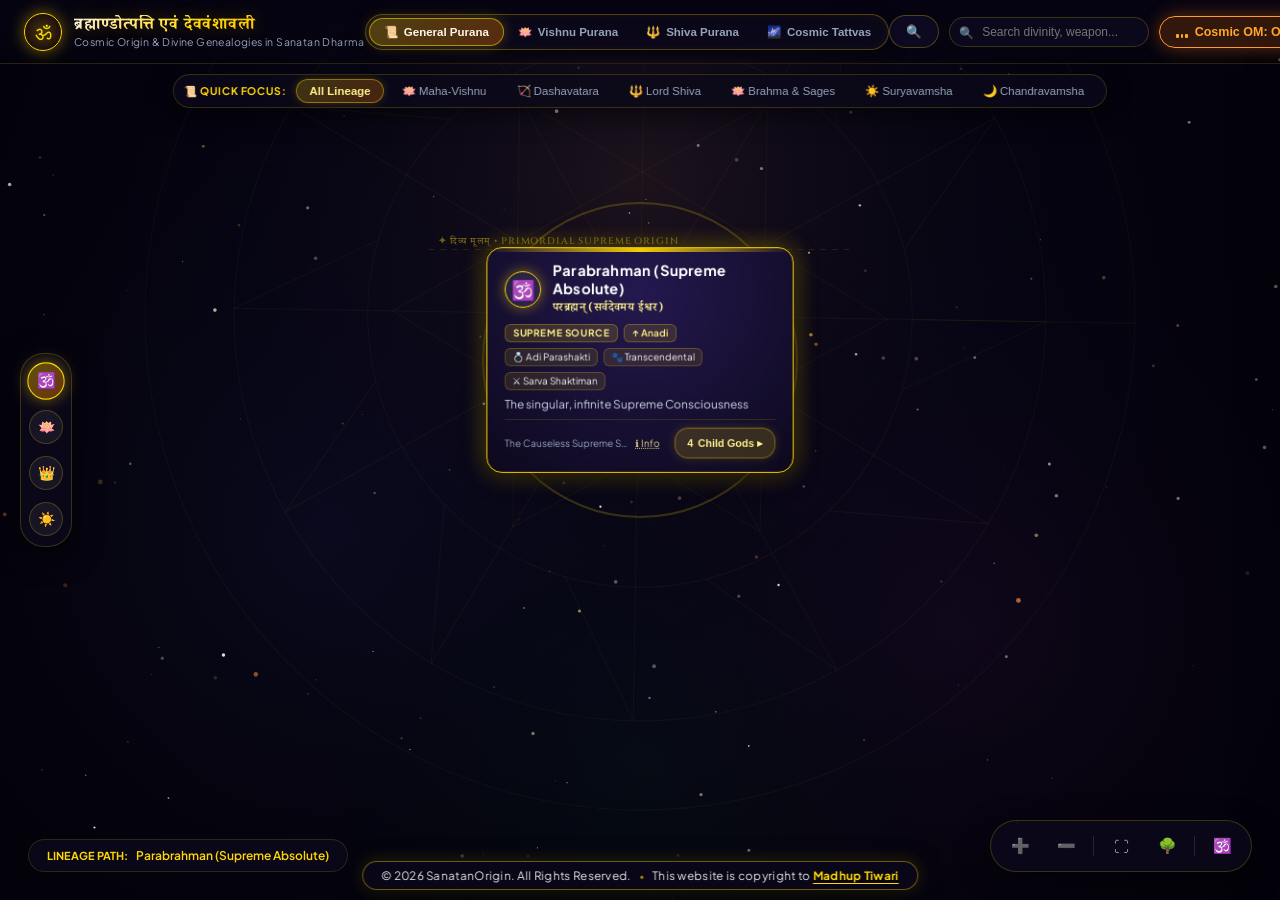
<file: index.html>
<!DOCTYPE html>
<html lang="en">
<head>
  <meta charset="UTF-8">
  <meta name="viewport" content="width=device-width, initial-scale=1.0, maximum-scale=5.0, viewport-fit=cover">
  <meta name="theme-color" content="#060412">
  <meta name="apple-mobile-web-app-capable" content="yes">
  <meta name="apple-mobile-web-app-status-bar-style" content="black-translucent">
  <title>Sanatan Origin of the Universe & Divine Pantheon • ब्रह्माण्डोत्पत्ति एवं देववंशावली</title>
  
  <!-- Sacred Cosmic Favicons (Pranava ॐ Emblem) -->
  <link rel="icon" type="image/svg+xml" href="favicon.svg">
  <link rel="icon" type="image/png" sizes="128x128" href="favicon.png">
  <link rel="alternate icon" type="image/x-icon" href="favicon.ico">
  <link rel="apple-touch-icon" href="apple-touch-icon.png">
  
  <!-- Google Fonts: Cinzel, Plus Jakarta Sans & Noto Serif Devanagari -->
  <link rel="preconnect" href="https://fonts.googleapis.com">
  <link rel="preconnect" href="https://fonts.gstatic.com" crossorigin>
  <link href="https://fonts.googleapis.com/css2?family=Cinzel:wght@600;700;800;900&family=Noto+Serif+Devanagari:wght@400;600;700&family=Plus+Jakarta+Sans:wght@400;500;600;700&display=swap" rel="stylesheet">
  
  <link rel="stylesheet" href="styles.css?v=20261106_v16">
</head>
<body>
  <!-- Dynamic Cosmic Canvas Background (3D Stars, Vedic Nebulae, Sri Yantra Watermark, Prana Dust) -->
  <canvas id="cosmic-canvas"></canvas>

  <div class="app-container">
    <!-- Cosmic Header Bar -->
    <header class="cosmic-header">
      <div class="brand-section" onclick="window.cosmicApp.resetToApexOnly()" style="cursor: pointer;" title="Reset view to top origin box (ॐ)">
        <div class="om-symbol-emblem" title="Pranava (AUM) - Click to return to Cosmic Origin">ॐ</div>
        <div class="brand-titles">
          <h1 class="brand-title">ब्रह्माण्डोत्पत्ति एवं देववंशावली</h1>
          <span class="brand-subtitle">Cosmic Origin & Divine Genealogies in Sanatan Dharma</span>
        </div>
      </div>

      <!-- Center: Tradition Segmented Bar (Decongested High-Fidelity Navigation) -->
      <div class="tradition-segmented-bar">
        <button id="tradition-btn-general" class="tradition-tab active" onclick="window.cosmicApp.switchTradition('general')">
          <span>📜</span>
          <span>General Purana</span>
        </button>
        <button id="tradition-btn-vishnu" class="tradition-tab" onclick="window.cosmicApp.switchTradition('vishnu')">
          <span>🪷</span>
          <span>Vishnu Purana</span>
        </button>
        <button id="tradition-btn-shiva" class="tradition-tab" onclick="window.cosmicApp.switchTradition('shiva')">
          <span>🔱</span>
          <span>Shiva Purana</span>
        </button>
        <button id="tradition-btn-tattvas" class="tradition-tab" onclick="window.cosmicApp.switchTradition('tattvas')">
          <span>🌌</span>
          <span>Cosmic Tattvas</span>
        </button>
      </div>

      <!-- Right Action Buttons -->
      <div class="header-right">
        <!-- Mobile Search Button -->
        <button id="mobile-search-btn" class="cosmic-btn mobile-search-toggle" onclick="window.cosmicApp.toggleMobileSearch(true)" title="Search Divinities & Scriptures (🔍)">
          <span>🔍</span>
        </button>

        <!-- Live Search -->
        <div class="search-container">
          <span class="search-icon">🔍</span>
          <input type="text" id="search-input" class="search-input" placeholder="Search divinity, weapon..." autocomplete="off">
          <div id="search-results-dropdown" class="search-results-dropdown"></div>
        </div>

        <!-- Cosmic Om Synthesizer Toggle (Defaults to ON on reload) -->
        <button id="audio-toggle-btn" class="cosmic-btn audio-btn playing" title="Toggle 136.1 Hz Cosmic Omkara Synthesizer">
          <div class="audio-wave">
            <span></span>
            <span></span>
            <span></span>
          </div>
          <span class="audio-label">Cosmic OM: On</span>
        </button>

        <!-- Guided Tour -->
        <button id="tour-launch-btn" class="cosmic-btn tour-btn-header" onclick="window.cosmicApp.startGuidedTour()" title="Start Step-by-Step Guided Cosmic Journey">
          <span>✨</span>
          <span id="tour-launch-label">Deva Yatra</span>
        </button>

        <!-- Creator YouTube Video Studio (Hidden by Default from Public; Only Viewable by Creator) -->
        <a id="creator-studio-btn" href="video-studio.html" class="cosmic-btn tour-btn-header" style="text-decoration: none; display: none;" title="Open Creator Video Studio (🎬)">
          <span>🎬</span>
          <span>Studio</span>
        </a>
      </div>
    </header>

    <!-- Fullscreen Mobile Search Overlay -->
    <div id="mobile-search-overlay" class="mobile-search-overlay">
      <div class="mobile-search-header">
        <div class="mobile-search-input-wrapper">
          <span class="search-icon">🔍</span>
          <input type="text" id="mobile-search-input" class="mobile-search-input" placeholder="Search divinity, weapon, scripture..." autocomplete="off">
        </div>
        <button class="mobile-search-close-btn" onclick="window.cosmicApp.toggleMobileSearch(false)" title="Close Search">✕</button>
      </div>
      <div id="mobile-search-results" class="mobile-search-results"></div>
    </div>

    <!-- Floating Sub-Filter Bar (Decongested quick filters dock) -->
    <div id="floating-filter-dock" class="floating-filter-dock"></div>

    <!-- Main Tree Viewport (Pan & Zoom Container) -->
    <main id="viewport-container" class="viewport-container">
      <svg id="tree-svg">
        <defs>
          <!-- Radiant Golden Linear Gradient for Nadis / Links -->
          <linearGradient id="link-grad" x1="0%" y1="0%" x2="0%" y2="100%">
            <stop offset="0%" stop-color="#FFD700" stop-opacity="0.65"/>
            <stop offset="50%" stop-color="#FF9933" stop-opacity="0.5"/>
            <stop offset="100%" stop-color="#06B6D4" stop-opacity="0.6"/>
          </linearGradient>
          
          <!-- Filter for Golden Glow Effect -->
          <filter id="glow-filter" x="-20%" y="-20%" width="140%" height="140%">
            <feGaussianBlur stdDeviation="4" result="blur"/>
            <feMerge>
              <feMergeNode in="blur"/>
              <feMergeNode in="SourceGraphic"/>
            </feMerge>
          </filter>
        </defs>

        <!-- Unified Hardware-Accelerated Stage -->
        <g id="viewport-stage">
          <g id="tier-guides-group"></g>
          <g id="links-group"></g>
          <g id="particles-group"></g>
          <g id="nodes-group"></g>
        </g>
      </svg>
      <!-- Dedicated HTML Nodes Stage for iOS devices (bypasses WebKit foreignObject transform/drag bugs) -->
      <div id="html-nodes-stage" class="html-nodes-stage" aria-label="Cosmic Nodes HTML Stage"></div>
    </main>

    <!-- Left Cosmic Tier Navigator (Tier Navigation Rail) -->
    <nav class="cosmic-tier-navigator" id="tier-navigator" aria-label="Cosmic Hierarchy Tiers">
      <button class="tier-nav-dot active" data-tier="0" onclick="window.cosmicApp.scrollToTier(0)" title="Tier 0: दिव्य मूलम् • Primordial Origin">
        <span class="tier-dot-icon">🕉️</span>
        <span class="tier-dot-label">दिव्य मूलम् • Origin</span>
      </button>
      <button class="tier-nav-dot" data-tier="1" onclick="window.cosmicApp.scrollToTier(1)" title="Tier 1: आदि सृष्टि • Primary Divinities">
        <span class="tier-dot-icon">🪷</span>
        <span class="tier-dot-label">आदि सृष्टि • Trideva</span>
      </button>
      <button class="tier-nav-dot" data-tier="2" onclick="window.cosmicApp.scrollToTier(2)" title="Tier 2: देववंशावली • Celestial Emanations">
        <span class="tier-dot-icon">👑</span>
        <span class="tier-dot-label">देववंशावली • Lineages</span>
      </button>
      <button class="tier-nav-dot" data-tier="3" onclick="window.cosmicApp.scrollToTier(3)" title="Tier 3: लोकपाल • Dynasties & Guardians">
        <span class="tier-dot-icon">☀️</span>
        <span class="tier-dot-label">लोकपाल • Dynasties</span>
      </button>
    </nav>

    <!-- Bottom Lineage Breadcrumb Trail -->
    <div class="breadcrumb-bar">
      <span style="font-size: 11px; color: var(--gold-primary); font-weight: 700; text-transform: uppercase;">Lineage Path:</span>
      <div id="breadcrumb-container" style="display: inline-flex; align-items: center; gap: 8px;"></div>
    </div>

    <!-- Floating Navigation Controls Dock (Auto-Fit, Zoom, Hierarchy Toggles) -->
    <div class="controls-dock">
      <button class="dock-btn" onclick="window.cosmicApp.zoomIn()" title="Zoom In (+)">➕</button>
      <button class="dock-btn" onclick="window.cosmicApp.zoomOut()" title="Zoom Out (-)">➖</button>
      <div class="dock-divider"></div>
      <button class="dock-btn" onclick="window.cosmicApp.fitTreeToViewport(true)" title="Fit Entire Tree to Device Screen (⛶)">⛶</button>
      <button class="dock-btn" id="dock-expand-toggle-btn" onclick="window.cosmicApp.toggleExpandAll()" title="Expand / Collapse Branches (🌳)">🌳</button>
      <div class="dock-divider"></div>
      <button class="dock-btn" onclick="window.cosmicApp.resetToApex()" title="Center on Root Origin (Apex)">🕉️</button>
    </div>

    <!-- Guided Tour Overlay Modal -->
    <div id="tour-overlay" class="tour-overlay-card">
      <div class="tour-header">
        <span id="tour-step-badge" class="tour-step-badge">Stage 1 of 8</span>
        <button class="tour-close-btn" onclick="window.cosmicApp.closeTour()">✕</button>
      </div>
      <h3 id="tour-title" class="tour-title">Stage Title</h3>
      <p id="tour-desc" class="tour-desc">Stage Description</p>
      <div class="tour-actions">
        <button id="tour-prev-btn" class="tour-btn tour-btn-secondary" onclick="window.cosmicApp.prevTourStep()">← Previous</button>
        <button id="tour-next-btn" class="tour-btn tour-btn-primary" onclick="window.cosmicApp.nextTourStep()">Next Milestone ➔</button>
      </div>
    </div>

    <!-- Detailed Scripture & Divine Profile Inspector (Slide-out Drawer) -->
    <aside id="detail-drawer" class="detail-drawer">
      <div class="drawer-header">
        <div class="drawer-header-content">
          <span id="drawer-category" class="drawer-category-badge">Trideva / Divinity</span>
          <h2 id="drawer-title" class="drawer-title">Node Title</h2>
          <div id="drawer-sanskrit" class="drawer-sanskrit">संस्कृत नाम</div>
        </div>
        <button class="drawer-close-btn" onclick="window.cosmicApp.closeDetailDrawer()" title="Close Inspector">✕</button>
      </div>

      <div class="drawer-body">
        <!-- Layman's Universal Guide Card (Who is this in Simple Terms?) -->
        <div class="layman-guide-card" id="drawer-layman-card">
          <div class="layman-card-header">
            <div class="layman-badge">
              <span class="layman-badge-icon">🌱</span>
              <span class="layman-badge-text">Beginner & Global Guide</span>
            </div>
            <span class="layman-subtitle">Core Meaning Decoded in Plain English</span>
          </div>
          <div class="layman-content">
            <div class="layman-section">
              <div class="layman-label"><span>💡</span> Who is this in the Cosmic Order?</div>
              <div id="drawer-layman-role" class="layman-text"></div>
            </div>
            <div class="layman-section">
              <div class="layman-label"><span>🌍</span> Universal Analogy (Relatable Concept)</div>
              <div id="drawer-layman-analogy" class="layman-text"></div>
            </div>
            <div class="layman-section" id="drawer-layman-symbolism-wrapper">
              <div class="layman-label"><span>✨</span> Symbolism Decoded (Why this form, mount & emblems?)</div>
              <div id="drawer-layman-symbolism" class="layman-text"></div>
            </div>
          </div>
        </div>

        <!-- Divine Profile & Genealogy Grid (Parent, Consort, Mount, Weapons) -->
        <div id="drawer-genealogy-section">
          <h3 class="drawer-section-title">
            <span>👑</span>
            <span>Divine Lineage & Attributes</span>
          </h3>
          <div class="drawer-genealogy-grid">
            <div class="drawer-genealogy-card">
              <span class="drawer-genealogy-label"><span>↑</span> Parent God / Source</span>
              <span id="drawer-parent-god-val" class="drawer-genealogy-value">-</span>
              <div id="drawer-parent-btn-wrapper"></div>
            </div>
            <div class="drawer-genealogy-card">
              <span class="drawer-genealogy-label"><span>💍</span> Consort (Shakti)</span>
              <span id="drawer-consort-val" class="drawer-genealogy-value">-</span>
            </div>
            <div class="drawer-genealogy-card">
              <span class="drawer-genealogy-label"><span>🐾</span> Vahana (Mount)</span>
              <span id="drawer-vahana-val" class="drawer-genealogy-value">-</span>
            </div>
            <div class="drawer-genealogy-card">
              <span class="drawer-genealogy-label"><span>⚔️</span> Ayudha (Weapons)</span>
              <span id="drawer-ayudha-val" class="drawer-genealogy-value">-</span>
            </div>
          </div>
        </div>

        <!-- Scripture Shloka Card -->
        <div class="shloka-card">
          <div class="shloka-card-badge">
            <span style="font-size: 11px; text-transform: uppercase; color: var(--gold-light); font-weight: 700;">✦ Authoritative Scripture & Mantra</span>
            <span id="drawer-shloka-source" class="shloka-source">Rigveda 10.129.1</span>
          </div>
          <div id="drawer-shloka-devanagari" class="shloka-devanagari">
            नासदासीन्नो सदासीत्तदानीं नासीद्रजो नो व्योमा परो यत् ।
          </div>
          <div id="drawer-shloka-translit" class="shloka-translit">
            Nāsadāsīn no sadāsīt tadānīṁ...
          </div>
          <div id="drawer-shloka-meaning" class="shloka-meaning">
            Translation and spiritual meaning...
          </div>
        </div>

        <!-- Metaphysical & Scriptural Exposition -->
        <div>
          <h3 class="drawer-section-title">
            <span>📜</span>
            <span id="drawer-details-heading">Scriptural Exposition & Lore</span>
          </h3>
          <div id="drawer-details-text" class="drawer-details-text"></div>
        </div>

        <!-- Key Divine Signifiers & Powers -->
        <div>
          <h3 class="drawer-section-title">
            <span>✨</span>
            <span id="drawer-attributes-heading">Cosmic Powers & Signifiers</span>
          </h3>
          <ul id="drawer-attributes-list" class="attributes-list"></ul>
        </div>

        <!-- Divine Offspring / Children Gods (Downstream Manifestations) -->
        <div>
          <h3 class="drawer-section-title">
            <span>⬇️</span>
            <span id="drawer-children-heading">Divine Children & Emanations (Downstream)</span>
          </h3>
          <div id="drawer-children-container" class="drawer-nav-group"></div>
        </div>

        <!-- Upstream Parent Source -->
        <div>
          <h3 class="drawer-section-title">
            <span>⬆️</span>
            <span>Origin Source (Upstream)</span>
          </h3>
          <div id="drawer-parent-container" class="drawer-nav-group"></div>
        </div>
      </div>
    </aside>
  </div>

  <!-- Site Footer & Copyright Statement (Fixed Viewport Dock) -->
  <footer class="site-footer" id="site-footer" role="contentinfo" style="position: fixed; bottom: max(10px, env(safe-area-inset-bottom, 10px)); left: 50%; transform: translateX(-50%); z-index: 99999; pointer-events: auto; text-align: center; font-family: 'Plus Jakarta Sans', system-ui, -apple-system, sans-serif; user-select: none; max-width: 95vw;">
    <div class="site-footer-content" style="display: inline-flex; align-items: center; justify-content: center; gap: 8px; padding: 6px 18px; border-radius: 24px; background: rgba(10, 7, 24, 0.92); border: 1.5px solid rgba(255, 215, 0, 0.4); box-shadow: 0 4px 24px rgba(0, 0, 0, 0.75), 0 0 16px rgba(255, 215, 0, 0.2); backdrop-filter: blur(14px); -webkit-backdrop-filter: blur(14px); font-size: 11.5px; color: rgba(255, 255, 255, 0.9); letter-spacing: 0.3px; white-space: nowrap;">
      <span>© 2026 SanatanOrigin. All Rights Reserved.</span>
      <span class="footer-divider" style="color: rgba(255, 215, 0, 0.6); font-size: 10px;">•</span>
      <span>This website is copyright to <a href="https://www.linkedin.com/in/madhup-t" target="_blank" rel="noopener noreferrer" class="footer-author-link" style="color: #FFD700; font-weight: 700; text-decoration: underline; text-underline-offset: 3px;" title="Visit Madhup Tiwari on LinkedIn">Madhup Tiwari</a></span>
    </div>
  </footer>

  <!-- Scripts -->
  <script src="cosmology-data.js?v=20261106_v16"></script>
  <script src="gods-data.js?v=20261106_v16"></script>
  <script src="cosmic-audio.js?v=20261106_v16"></script>
  <script src="cosmic-background.js?v=20261106_v16"></script>
  <script src="app.js?v=20261106_v16"></script>

  <!-- Creator Studio Secret Access Gate (Hidden from Public Eyes) -->
  <script>
    (function () {
      var isLocal = window.location.hostname === 'localhost' || window.location.hostname === '127.0.0.1' || window.location.protocol === 'file:';
      var params = new URLSearchParams(window.location.search);
      var hasSecretParam = params.has('studio') || params.has('creator') || params.has('admin');
      var isUnlocked = localStorage.getItem('sanatan_creator_access') === 'granted';

      var btn = document.getElementById('creator-studio-btn');
      if (isLocal || hasSecretParam || isUnlocked) {
        if (hasSecretParam) localStorage.setItem('sanatan_creator_access', 'granted');
        if (btn) btn.style.display = 'inline-flex';
      }

      // Keyboard shortcut: Alt + S or Ctrl + Shift + S unlocks and navigates to Studio
      window.addEventListener('keydown', function (e) {
        if ((e.ctrlKey && e.shiftKey && (e.key === 'S' || e.key === 's')) || (e.altKey && (e.key === 's' || e.key === 'S'))) {
          localStorage.setItem('sanatan_creator_access', 'granted');
          window.location.href = 'video-studio.html';
        }
      });

      // Triple click on author link in footer unlocks and navigates
      var authorLink = document.querySelector('.footer-author-link');
      if (authorLink) {
        var clicks = 0;
        var timer = null;
        authorLink.addEventListener('click', function (e) {
          clicks++;
          clearTimeout(timer);
          timer = setTimeout(function () { clicks = 0; }, 700);
          if (clicks >= 3) {
            e.preventDefault();
            localStorage.setItem('sanatan_creator_access', 'granted');
            window.location.href = 'video-studio.html';
          }
        });
      }
    })();
  </script>
</body>
</html>
</file>
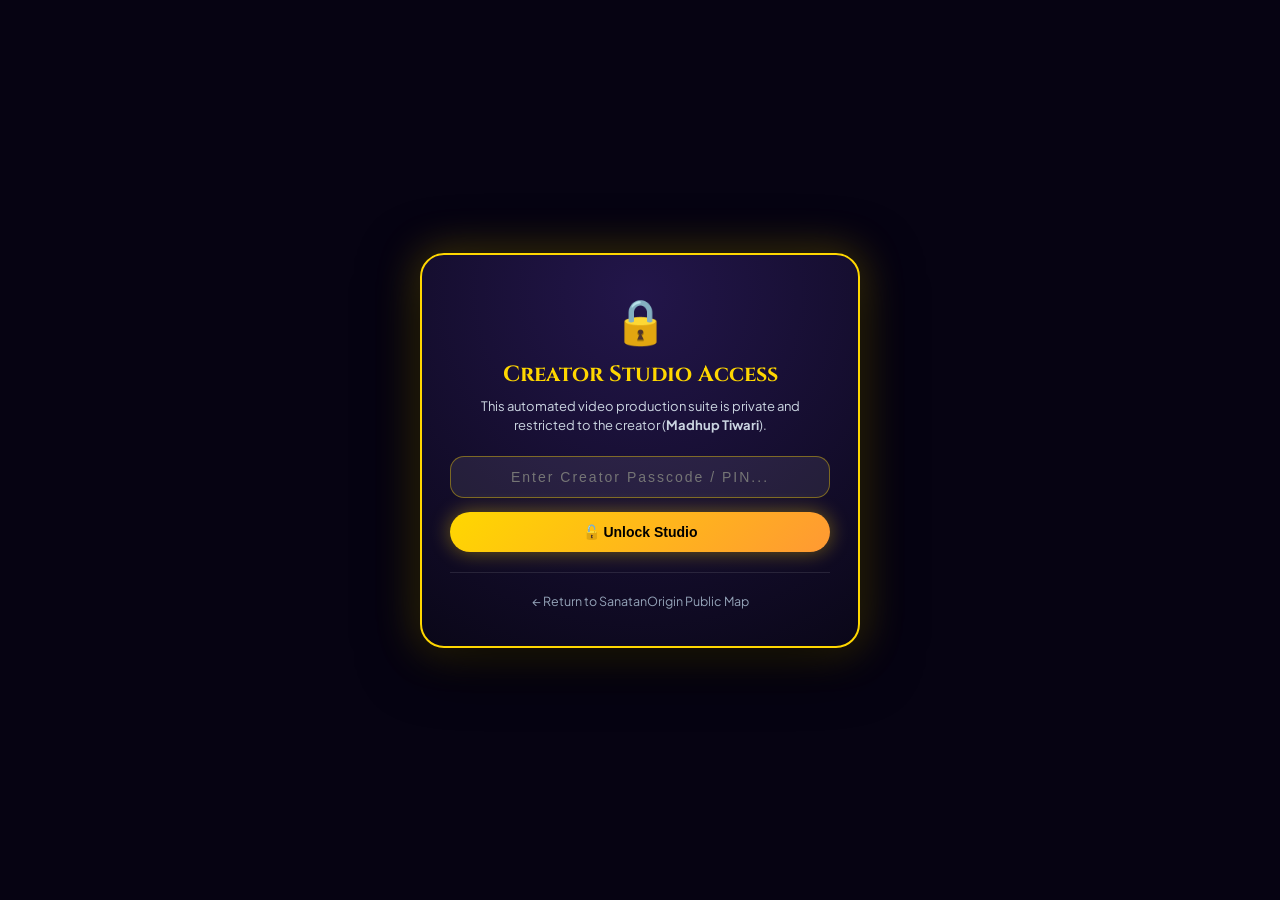
<file: video-studio.html>
<!DOCTYPE html>
<html lang="en">
<head>
  <meta charset="UTF-8">
  <meta name="viewport" content="width=device-width, initial-scale=1.0">
  <title>SanatanOrigin • Automated YouTube Video Studio & Walkthrough</title>

  <!-- Google Fonts -->
  <link rel="preconnect" href="https://fonts.googleapis.com">
  <link rel="preconnect" href="https://fonts.gstatic.com" crossorigin>
  <link href="https://fonts.googleapis.com/css2?family=Cinzel:wght@600;700;800;900&family=Noto+Serif+Devanagari:wght@400;600;700&family=Plus+Jakarta+Sans:wght@400;500;600;700;800&family=JetBrains+Mono:wght@500;700&display=swap" rel="stylesheet">

  <!-- Core App Stylesheet -->
  <link rel="stylesheet" href="styles.css?v=20261106_v16">

  <!-- Video Studio Overlay Styles -->
  <style>
    /* ==========================================================================
       Video Studio Cinema Stage & Director HUD
       ========================================================================== */
    body.studio-mode {
      overflow: hidden;
      margin: 0;
      padding: 0;
      background: #060312;
      font-family: 'Plus Jakarta Sans', system-ui, sans-serif;
    }

    /* Floating Director Control Bar (Top-Right Dock) */
    .studio-director-dock {
      position: fixed;
      top: 14px;
      right: 18px;
      z-index: 999999;
      display: flex;
      align-items: center;
      gap: 10px;
      padding: 8px 16px;
      border-radius: 30px;
      background: rgba(13, 9, 30, 0.94);
      border: 1.5px solid rgba(255, 215, 0, 0.45);
      box-shadow: 0 8px 32px rgba(0, 0, 0, 0.85), 0 0 20px rgba(255, 215, 0, 0.2);
      backdrop-filter: blur(16px);
      -webkit-backdrop-filter: blur(16px);
      user-select: none;
    }

    .studio-badge {
      display: inline-flex;
      align-items: center;
      gap: 6px;
      font-family: 'Cinzel', serif;
      font-size: 11px;
      font-weight: 800;
      color: #FFD700;
      letter-spacing: 0.8px;
      padding-right: 8px;
      border-right: 1px solid rgba(255, 215, 0, 0.25);
    }

    .studio-btn {
      display: inline-flex;
      align-items: center;
      gap: 6px;
      padding: 7px 14px;
      border-radius: 20px;
      font-size: 12px;
      font-weight: 700;
      cursor: pointer;
      border: 1px solid transparent;
      transition: all 0.2s cubic-bezier(0.16, 1, 0.3, 1);
    }

    .studio-btn-primary {
      background: linear-gradient(135deg, #FF4444 0%, #CC0000 100%);
      color: #FFF;
      box-shadow: 0 0 16px rgba(255, 68, 68, 0.45);
    }
    .studio-btn-primary:hover {
      transform: scale(1.04);
      box-shadow: 0 0 24px rgba(255, 68, 68, 0.7);
    }

    .studio-btn-record.recording {
      background: linear-gradient(135deg, #00C853 0%, #009624 100%);
      box-shadow: 0 0 20px rgba(0, 200, 83, 0.6);
      animation: recordPulse 1.5s infinite;
    }

    @keyframes recordPulse {
      0%, 100% { opacity: 1; transform: scale(1); }
      50% { opacity: 0.88; transform: scale(1.03); }
    }

    .studio-btn-secondary {
      background: rgba(255, 255, 255, 0.1);
      color: #F1F5F9;
      border-color: rgba(255, 255, 255, 0.2);
    }
    .studio-btn-secondary:hover {
      background: rgba(255, 255, 255, 0.18);
    }

    .studio-select {
      background: rgba(20, 15, 45, 0.85);
      color: #FFD700;
      border: 1px solid rgba(255, 215, 0, 0.35);
      padding: 5px 10px;
      border-radius: 14px;
      font-size: 11.5px;
      font-weight: 600;
      cursor: pointer;
      outline: none;
    }

    /* Top Cinema Progress & Chapter Bar */
    .cinema-top-bar {
      position: fixed;
      top: 0;
      left: 0;
      width: 100%;
      height: 4px;
      background: rgba(255, 255, 255, 0.1);
      z-index: 999998;
    }

    .cinema-progress-fill {
      width: 0%;
      height: 100%;
      background: linear-gradient(90deg, #FF9933, #FFD700, #06B6D4);
      box-shadow: 0 0 12px #FFD700;
      transition: width 0.3s linear;
    }

    .cinema-chapter-indicator {
      position: fixed;
      top: 14px;
      left: 20px;
      z-index: 999998;
      display: inline-flex;
      align-items: center;
      gap: 10px;
      padding: 6px 16px;
      border-radius: 20px;
      background: rgba(10, 7, 24, 0.88);
      border: 1px solid rgba(255, 215, 0, 0.3);
      backdrop-filter: blur(12px);
      box-shadow: 0 4px 20px rgba(0, 0, 0, 0.6);
      user-select: none;
    }

    .chapter-tag {
      font-family: 'Cinzel', serif;
      font-size: 10px;
      font-weight: 800;
      color: #FF9933;
      text-transform: uppercase;
      letter-spacing: 1px;
    }

    .chapter-title {
      font-size: 12px;
      font-weight: 700;
      color: #FFF;
    }

    /* Bottom Broadcast Lower-Third Graphic (TV / Documentary Style) */
    .broadcast-lower-third {
      position: fixed;
      bottom: 65px;
      left: 50%;
      transform: translateX(-50%);
      width: min(920px, 94vw);
      z-index: 999990;
      pointer-events: none;
      display: flex;
      flex-direction: column;
      gap: 8px;
      animation: lowerThirdSlideUp 0.4s cubic-bezier(0.16, 1, 0.3, 1);
    }

    @keyframes lowerThirdSlideUp {
      from { opacity: 0; transform: translate(-50%, 20px); }
      to { opacity: 1; transform: translate(-50%, 0); }
    }

    .lower-third-card {
      display: flex;
      align-items: center;
      justify-content: space-between;
      gap: 16px;
      padding: 10px 22px;
      border-radius: 16px;
      background: linear-gradient(90deg, rgba(13, 9, 32, 0.96) 0%, rgba(26, 17, 60, 0.94) 100%);
      border: 1.5px solid rgba(255, 215, 0, 0.4);
      box-shadow: 0 10px 40px rgba(0, 0, 0, 0.85), 0 0 24px rgba(255, 215, 0, 0.22);
      backdrop-filter: blur(16px);
      -webkit-backdrop-filter: blur(16px);
    }

    .lower-third-left {
      display: flex;
      align-items: center;
      gap: 14px;
    }

    .lower-third-emblem {
      width: 42px;
      height: 42px;
      border-radius: 50%;
      display: flex;
      align-items: center;
      justify-content: center;
      font-size: 22px;
      background: radial-gradient(circle, rgba(255, 215, 0, 0.25) 0%, rgba(255, 153, 51, 0.1) 100%);
      border: 1.5px solid #FFD700;
      box-shadow: 0 0 16px rgba(255, 215, 0, 0.4);
      flex-shrink: 0;
    }

    .lower-third-text-group {
      display: flex;
      flex-direction: column;
      gap: 2px;
    }

    .lower-third-sanskrit {
      font-family: 'Noto Serif Devanagari', serif;
      font-size: 13px;
      font-weight: 700;
      color: #FFD700;
      letter-spacing: 0.4px;
    }

    .lower-third-headline {
      font-size: 14.5px;
      font-weight: 800;
      color: #FFFFFF;
      letter-spacing: 0.2px;
    }

    .lower-third-tag {
      font-family: 'Cinzel', serif;
      font-size: 10px;
      font-weight: 700;
      color: #38BDF8;
      letter-spacing: 1px;
      text-transform: uppercase;
      padding: 3px 10px;
      border-radius: 8px;
      background: rgba(56, 189, 248, 0.12);
      border: 1px solid rgba(56, 189, 248, 0.3);
      white-space: nowrap;
    }

    /* Live Voice Subtitles Banner */
    .live-subtitles-banner {
      padding: 8px 18px;
      border-radius: 12px;
      background: rgba(7, 4, 18, 0.92);
      border: 1px solid rgba(255, 255, 255, 0.15);
      color: #F1F5F9;
      font-size: 13.5px;
      font-weight: 600;
      line-height: 1.45;
      text-align: center;
      box-shadow: 0 4px 20px rgba(0, 0, 0, 0.7);
      backdrop-filter: blur(12px);
      letter-spacing: 0.2px;
    }

    .live-subtitles-banner mark {
      background: transparent;
      color: #FFD700;
      font-weight: 700;
    }

    /* Video Recording Indicator Overlay */
    .recording-live-indicator {
      display: none;
      align-items: center;
      gap: 6px;
      font-family: 'JetBrains Mono', monospace;
      font-size: 11px;
      font-weight: 700;
      color: #FF4444;
      background: rgba(255, 68, 68, 0.12);
      border: 1px solid rgba(255, 68, 68, 0.35);
      padding: 4px 10px;
      border-radius: 12px;
    }

    .rec-dot {
      width: 8px;
      height: 8px;
      border-radius: 50%;
      background: #FF4444;
      box-shadow: 0 0 10px #FF4444;
      animation: blink 1s infinite;
    }

    @keyframes blink {
      0%, 100% { opacity: 1; }
      50% { opacity: 0.2; }
    }

    /* Video Download Modal Popup */
    .studio-modal-overlay {
      position: fixed;
      inset: 0;
      z-index: 1000000;
      background: rgba(0, 0, 0, 0.85);
      backdrop-filter: blur(12px);
      display: none;
      align-items: center;
      justify-content: center;
    }

    .studio-modal-card {
      width: min(540px, 92vw);
      padding: 30px;
      border-radius: 24px;
      background: radial-gradient(circle at 50% 10%, rgba(35, 22, 75, 0.98) 0%, rgba(10, 7, 24, 0.98) 100%);
      border: 2px solid #FFD700;
      box-shadow: 0 12px 60px rgba(0, 0, 0, 0.9), 0 0 40px rgba(255, 215, 0, 0.35);
      text-align: center;
      color: #FFF;
      animation: modalPop 0.3s cubic-bezier(0.16, 1, 0.3, 1);
    }

    @keyframes modalPop {
      from { opacity: 0; transform: scale(0.92); }
      to { opacity: 1; transform: scale(1); }
    }

    .studio-modal-card h2 {
      font-family: 'Cinzel', serif;
      font-size: 22px;
      color: #FFD700;
      margin: 0 0 10px 0;
    }

    .studio-modal-card p {
      font-size: 13.5px;
      color: #CBD5E1;
      line-height: 1.5;
      margin: 0 0 20px 0;
    }

    .studio-download-btn {
      display: inline-flex;
      align-items: center;
      gap: 10px;
      padding: 12px 28px;
      border-radius: 28px;
      background: linear-gradient(135deg, #FFD700 0%, #FF9933 100%);
      color: #000;
      font-size: 15px;
      font-weight: 800;
      text-decoration: none;
      box-shadow: 0 0 24px rgba(255, 215, 0, 0.5);
      cursor: pointer;
      border: none;
      transition: all 0.2s ease;
    }
    .studio-download-btn:hover {
      transform: scale(1.05);
      box-shadow: 0 0 34px rgba(255, 215, 0, 0.8);
    }
  </style>
</head>
<body class="studio-mode">
  <!-- Dynamic Cosmic Canvas Background (3D Stars, Vedic Nebulae, Sri Yantra Watermark, Prana Dust) -->
  <canvas id="cosmic-canvas"></canvas>

  <!-- Top Cinema Progress Bar -->
  <div class="cinema-top-bar">
    <div id="cinema-progress-fill" class="cinema-progress-fill"></div>
  </div>

  <!-- Live Chapter & Scene Badge (Top-Left) -->
  <div class="cinema-chapter-indicator">
    <span class="chapter-tag" id="studio-chapter-tag">ACT 1</span>
    <span style="color: rgba(255, 215, 0, 0.4);">•</span>
    <span class="chapter-title" id="studio-chapter-title">The Primordial Source</span>
  </div>

  <!-- Floating Video Studio Director Dock (Top-Right) -->
  <div class="studio-director-dock" id="studio-director-dock">
    <div class="studio-badge">
      <span>🎬</span>
      <span>YOUTUBE STUDIO</span>
    </div>

    <div class="recording-live-indicator" id="recording-live-indicator">
      <span class="rec-dot"></span>
      <span id="rec-time-counter">REC 00:00</span>
    </div>

    <!-- Play/Pause Showcase -->
    <button class="studio-btn studio-btn-secondary" id="studio-play-btn" onclick="window.videoStudio.togglePlay()" title="Start or Pause Automated Showcase">
      <span id="studio-play-icon">▶️</span>
      <span id="studio-play-label">Play Walkthrough</span>
    </button>

    <!-- Record Video Button -->
    <button class="studio-btn studio-btn-primary studio-btn-record" id="studio-record-btn" onclick="window.videoStudio.toggleRecording()" title="Record and export 1080p video file for YouTube">
      <span id="studio-record-icon">⏺️</span>
      <span id="studio-record-label">Record Video</span>
    </button>

    <!-- Voiceover Toggle -->
    <select class="studio-select" id="studio-voice-select" onchange="window.videoStudio.setVoiceMode(this.value)" title="Choose narration audio style">
      <option value="speech" selected>🎙️ AI: Indian Female (Natural)</option>
      <option value="mute">🔇 Voiceover: Muted (Speak Yourself)</option>
    </select>

    <!-- Skip Scene -->
    <button class="studio-btn studio-btn-secondary" onclick="window.videoStudio.nextScene()" title="Skip to next scene">
      <span>⏭️</span>
    </button>

    <!-- Restart -->
    <button class="studio-btn studio-btn-secondary" onclick="window.videoStudio.restart()" title="Restart from beginning">
      <span>🔄</span>
    </button>
  </div>

  <!-- Broadcast Lower-Third Banner (Golden Subtitles & Headline) -->
  <div class="broadcast-lower-third" id="broadcast-lower-third">
    <div class="lower-third-card">
      <div class="lower-third-left">
        <div class="lower-third-emblem" id="lower-third-emblem">🕉️</div>
        <div class="lower-third-text-group">
          <span class="lower-third-sanskrit" id="lower-third-sanskrit">✦ दिव्य मूलम् • परब्रह्मन्</span>
          <span class="lower-third-headline" id="lower-third-headline">The Unmanifested Absolute Consciousness</span>
        </div>
      </div>
      <div class="lower-third-tag" id="lower-third-tag">VEDIC GENEALOGY</div>
    </div>
    <div class="live-subtitles-banner" id="live-subtitles-banner">
      "Have you ever wondered how all the deities in Sanatan Dharma are connected?"
    </div>
  </div>

  <!-- Main Application Wrapper (Full App UI) -->
  <div class="app-layout">
    <!-- Top Cosmic Header Bar -->
    <header class="cosmic-header">
      <div class="brand-section" onclick="window.cosmicApp.resetToApexOnly()" style="cursor: pointer;" title="Reset view to top origin box (ॐ)">
        <div class="om-symbol-emblem" title="Pranava (AUM) - Click to return to Cosmic Origin">ॐ</div>
        <div class="brand-titles">
          <h1 class="brand-title">ब्रह्माण्डोत्पत्ति एवं देववंशावली</h1>
          <span class="brand-subtitle">Cosmic Origin & Divine Genealogies in Sanatan Dharma</span>
        </div>
      </div>

      <!-- Center: Tradition Segmented Bar -->
      <div class="tradition-segmented-bar">
        <button id="tradition-btn-general" class="tradition-tab active" onclick="window.cosmicApp.switchTradition('general')">
          <span>📜</span>
          <span>General Purana</span>
        </button>
        <button id="tradition-btn-vishnu" class="tradition-tab" onclick="window.cosmicApp.switchTradition('vishnu')">
          <span>🪷</span>
          <span>Vishnu Purana</span>
        </button>
        <button id="tradition-btn-shiva" class="tradition-tab" onclick="window.cosmicApp.switchTradition('shiva')">
          <span>🔱</span>
          <span>Shiva Purana</span>
        </button>
        <button id="tradition-btn-tattvas" class="tradition-tab" onclick="window.cosmicApp.switchTradition('tattvas')">
          <span>🌌</span>
          <span>Cosmic Tattvas</span>
        </button>
      </div>

      <!-- Right Action Buttons -->
      <div class="header-right">
        <!-- Live Search -->
        <div class="search-container">
          <span class="search-icon">🔍</span>
          <input type="text" id="search-input" class="search-input" placeholder="Search divinity, weapon..." autocomplete="off">
          <div id="search-results-dropdown" class="search-results-dropdown"></div>
        </div>

        <!-- Cosmic Om Synthesizer Toggle -->
        <button id="audio-toggle-btn" class="cosmic-btn audio-btn playing" title="Toggle 136.1 Hz Cosmic Omkara Synthesizer">
          <div class="audio-wave">
            <span></span>
            <span></span>
            <span></span>
          </div>
          <span class="audio-label">Cosmic OM: On</span>
        </button>

        <!-- Return to Standard Web View -->
        <a href="index.html" class="cosmic-btn" style="text-decoration: none;" title="Exit Video Studio">
          <span>✕</span>
          <span>Exit Studio</span>
        </a>
      </div>
    </header>

    <!-- Floating Sub-Filter Bar -->
    <div id="floating-filter-dock" class="floating-filter-dock"></div>

    <!-- Main Tree Viewport (Pan & Zoom Container) -->
    <main id="viewport-container" class="viewport-container">
      <svg id="tree-svg">
        <defs>
          <linearGradient id="link-grad" x1="0%" y1="0%" x2="0%" y2="100%">
            <stop offset="0%" stop-color="#FFD700" stop-opacity="0.65"/>
            <stop offset="50%" stop-color="#FF9933" stop-opacity="0.5"/>
            <stop offset="100%" stop-color="#06B6D4" stop-opacity="0.6"/>
          </linearGradient>
          <filter id="glow-filter" x="-20%" y="-20%" width="140%" height="140%">
            <feGaussianBlur stdDeviation="4" result="blur"/>
            <feMerge>
              <feMergeNode in="blur"/>
              <feMergeNode in="SourceGraphic"/>
            </feMerge>
          </filter>
        </defs>

        <!-- Unified Hardware-Accelerated Stage -->
        <g id="viewport-stage">
          <g id="tier-guides-group"></g>
          <g id="links-group"></g>
          <g id="particles-group"></g>
          <g id="nodes-group"></g>
        </g>
      </svg>
      <!-- Dedicated HTML Nodes Stage -->
      <div id="html-nodes-stage" class="html-nodes-stage" aria-label="Cosmic Nodes HTML Stage"></div>
    </main>

    <!-- Left Cosmic Tier Navigator (Tier Navigation Rail) -->
    <nav class="cosmic-tier-navigator" id="tier-navigator" aria-label="Cosmic Hierarchy Tiers">
      <button class="tier-nav-dot active" data-tier="0" onclick="window.cosmicApp.scrollToTier(0)" title="Tier 0: दिव्य मूलम् • Primordial Origin">
        <span class="tier-dot-icon">🕉️</span>
        <span class="tier-dot-label">दिव्य मूलम् • Origin</span>
      </button>
      <button class="tier-nav-dot" data-tier="1" onclick="window.cosmicApp.scrollToTier(1)" title="Tier 1: आदि सृष्टि • Primary Divinities">
        <span class="tier-dot-icon">🪷</span>
        <span class="tier-dot-label">आदि सृष्टि • Trideva</span>
      </button>
      <button class="tier-nav-dot" data-tier="2" onclick="window.cosmicApp.scrollToTier(2)" title="Tier 2: देववंशावली • Celestial Lineages & Avatars">
        <span class="tier-dot-icon">⚡</span>
        <span class="tier-dot-label">देववंशावली • Lineages</span>
      </button>
      <button class="tier-nav-dot" data-tier="3" onclick="window.cosmicApp.scrollToTier(3)" title="Tier 3: लोकपाल • Dynasties & Guardians">
        <span class="tier-dot-icon">☀️</span>
        <span class="tier-dot-label">लोकपाल • Dynasties</span>
      </button>
    </nav>

    <!-- Bottom Lineage Breadcrumb Trail -->
    <div class="breadcrumb-bar">
      <span style="font-size: 11px; color: var(--gold-primary); font-weight: 700; text-transform: uppercase;">Lineage Path:</span>
      <div id="breadcrumb-container" style="display: inline-flex; align-items: center; gap: 8px;"></div>
    </div>

    <!-- Floating Navigation Controls Dock -->
    <div class="controls-dock">
      <button class="dock-btn" onclick="window.cosmicApp.zoomIn()" title="Zoom In (+)">➕</button>
      <button class="dock-btn" onclick="window.cosmicApp.zoomOut()" title="Zoom Out (-)">➖</button>
      <div class="dock-divider"></div>
      <button class="dock-btn" onclick="window.cosmicApp.fitTreeToViewport(true)" title="Fit Entire Tree to Device Screen (⛶)">⛶</button>
      <button class="dock-btn" id="dock-expand-toggle-btn" onclick="window.cosmicApp.toggleExpandAll()" title="Expand / Collapse Branches (🌳)">🌳</button>
      <div class="dock-divider"></div>
      <button class="dock-btn" onclick="window.cosmicApp.resetToApex()" title="Center on Root Origin (Apex)">🕉️</button>
    </div>

    <!-- Divine Profile Inspector Drawer -->
    <aside id="detail-drawer" class="detail-drawer" aria-label="Divine Profile Inspector">
      <div class="drawer-header">
        <div class="drawer-title-group">
          <span id="drawer-icon" class="drawer-icon">🕉️</span>
          <div>
            <h2 id="drawer-name" class="drawer-name">Parabrahman</h2>
            <div id="drawer-sanskrit" class="drawer-sanskrit">परब्रह्मन्</div>
          </div>
        </div>
        <button class="drawer-close-btn" onclick="window.cosmicApp.closeDetailDrawer()" title="Close Profile Inspector (Esc)">✕</button>
      </div>

      <div class="drawer-body">
        <div class="drawer-meta-grid">
          <div class="drawer-meta-card">
            <span class="drawer-meta-label">Tradition</span>
            <span id="drawer-tradition" class="drawer-meta-value">Vedic Synthesis</span>
          </div>
          <div class="drawer-meta-card">
            <span class="drawer-meta-label">Aspect</span>
            <span id="drawer-category" class="drawer-meta-value">Eternal Principle</span>
          </div>
          <div class="drawer-meta-card">
            <span class="drawer-meta-label">Abode</span>
            <span id="drawer-abode" class="drawer-meta-value">Beyond Space</span>
          </div>
          <div class="drawer-meta-card">
            <span class="drawer-meta-label">Consort / Energy</span>
            <span id="drawer-consort" class="drawer-meta-value">Adi Parashakti</span>
          </div>
        </div>

        <div class="drawer-section">
          <h3 class="drawer-section-title">✦ Layman's Guide & Core Essence</h3>
          <div id="drawer-layman" class="drawer-layman-content"></div>
        </div>

        <div class="drawer-section">
          <h3 class="drawer-section-title">📜 Scriptural & Philosophical Significance</h3>
          <p id="drawer-summary" class="drawer-summary-text"></p>
        </div>

        <div class="drawer-section">
          <h3 class="drawer-section-title">✦ Canonical Quotes & Sacred Mantras</h3>
          <div id="drawer-mantra" class="drawer-mantra-box"></div>
        </div>
      </div>
    </aside>
  </div>

  <!-- Site Footer & Copyright Statement -->
  <footer class="site-footer" id="site-footer" role="contentinfo" style="position: fixed; bottom: max(10px, env(safe-area-inset-bottom, 10px)); left: 50%; transform: translateX(-50%); z-index: 99999; pointer-events: auto; text-align: center; font-family: 'Plus Jakarta Sans', system-ui, -apple-system, sans-serif; user-select: none; max-width: 95vw;">
    <div class="site-footer-content" style="display: inline-flex; align-items: center; justify-content: center; gap: 8px; padding: 6px 18px; border-radius: 24px; background: rgba(10, 7, 24, 0.92); border: 1.5px solid rgba(255, 215, 0, 0.4); box-shadow: 0 4px 24px rgba(0, 0, 0, 0.75), 0 0 16px rgba(255, 215, 0, 0.2); backdrop-filter: blur(14px); -webkit-backdrop-filter: blur(14px); font-size: 11.5px; color: rgba(255, 255, 255, 0.9); letter-spacing: 0.3px; white-space: nowrap;">
      <span>© 2026 SanatanOrigin. All Rights Reserved.</span>
      <span class="footer-divider" style="color: rgba(255, 215, 0, 0.6); font-size: 10px;">•</span>
      <span>This website is copyright to <a href="https://www.linkedin.com/in/madhup-t" target="_blank" rel="noopener noreferrer" class="footer-author-link" style="color: #FFD700; font-weight: 700; text-decoration: underline; text-underline-offset: 3px;" title="Visit Madhup Tiwari on LinkedIn">Madhup Tiwari</a></span>
    </div>
  </footer>

  <!-- Video Export Ready Modal -->
  <div class="studio-modal-overlay" id="studio-modal-overlay">
    <div class="studio-modal-card">
      <div style="font-size: 48px; margin-bottom: 10px;">🎉</div>
      <h2>Video Recording Complete!</h2>
      <p>Your high-definition YouTube explainer video of <strong>SanatanOrigin</strong> has been recorded and compiled. Click below to save it to your computer.</p>
      <a id="modal-download-btn" class="studio-download-btn" download="SanatanOrigin-YouTube-Explainer.webm">
        <span>⬇️</span>
        <span>Download Video File (.webm)</span>
      </a>
      <div style="margin-top: 20px;">
        <button class="studio-btn studio-btn-secondary" onclick="document.getElementById('studio-modal-overlay').style.display='none'">Close</button>
      </div>
    </div>
  </div>

  <!-- Creator Security Gate Overlay (Protects Studio from Public Eyes) -->
  <div id="creator-lock-overlay" style="position: fixed; inset: 0; z-index: 2000000; background: #060312; display: flex; align-items: center; justify-content: center; backdrop-filter: blur(20px);">
    <div style="width: min(440px, 92vw); padding: 36px 28px; border-radius: 24px; background: radial-gradient(circle at 50% 10%, rgba(35, 22, 75, 0.98) 0%, rgba(10, 7, 24, 0.98) 100%); border: 2px solid #FFD700; box-shadow: 0 12px 60px rgba(0, 0, 0, 0.95), 0 0 40px rgba(255, 215, 0, 0.35); text-align: center; color: #FFF; font-family: 'Plus Jakarta Sans', system-ui, sans-serif;">
      <div style="font-size: 44px; margin-bottom: 12px;">🔒</div>
      <h2 style="font-family: 'Cinzel', serif; font-size: 22px; color: #FFD700; margin: 0 0 8px 0;">Creator Studio Access</h2>
      <p style="font-size: 13px; color: #CBD5E1; line-height: 1.5; margin: 0 0 20px 0;">
        This automated video production suite is private and restricted to the creator (<strong>Madhup Tiwari</strong>).
      </p>

      <form id="creator-auth-form" onsubmit="event.preventDefault(); window.checkCreatorStudioKey();" style="display: flex; flex-direction: column; gap: 14px;">
        <input type="password" id="creator-key-input" placeholder="Enter Creator Passcode / PIN..." autocomplete="off" style="padding: 12px 16px; border-radius: 14px; background: rgba(255, 255, 255, 0.08); border: 1.5px solid rgba(255, 215, 0, 0.4); color: #FFF; font-size: 14px; outline: none; text-align: center; letter-spacing: 2px;">
        <div id="auth-error-msg" style="display: none; color: #FF4444; font-size: 12px; font-weight: 600;">Incorrect Passcode. Access Denied.</div>
        <button type="submit" style="padding: 12px 20px; border-radius: 20px; background: linear-gradient(135deg, #FFD700 0%, #FF9933 100%); color: #000; font-size: 14px; font-weight: 800; border: none; cursor: pointer; box-shadow: 0 0 20px rgba(255, 215, 0, 0.4);">
          🔓 Unlock Studio
        </button>
      </form>

      <div style="margin-top: 20px; padding-top: 16px; border-top: 1px solid rgba(255, 255, 255, 0.1);">
        <a href="index.html" style="color: #94A3B8; font-size: 12.5px; text-decoration: none;">← Return to SanatanOrigin Public Map</a>
      </div>
    </div>
  </div>

  <!-- Scripts -->
  <script src="cosmology-data.js?v=20261106_v16"></script>
  <script src="gods-data.js?v=20261106_v16"></script>
  <script src="cosmic-audio.js?v=20261106_v16"></script>
  <script src="cosmic-background.js?v=20261106_v16"></script>
  <script src="app.js?v=20261106_v16"></script>
  <script src="video-studio.js?v=20261106_v16"></script>

  <!-- Creator Gatekeeper Script -->
  <script>
    (function () {
      var isLocal = window.location.hostname === 'localhost' || window.location.hostname === '127.0.0.1' || window.location.protocol === 'file:';
      var params = new URLSearchParams(window.location.search);
      var validPasscodes = ['madhup', 'madhup2026', 'om136', '108', 'sanatan'];

      var grantAccess = function () {
        localStorage.setItem('sanatan_creator_access', 'granted');
        var overlay = document.getElementById('creator-lock-overlay');
        if (overlay) overlay.style.display = 'none';
      };

      window.checkCreatorStudioKey = function () {
        var input = document.getElementById('creator-key-input');
        var errorMsg = document.getElementById('auth-error-msg');
        var val = (input ? input.value : '').trim().toLowerCase();
        if (validPasscodes.indexOf(val) !== -1) {
          grantAccess();
        } else {
          if (errorMsg) errorMsg.style.display = 'block';
          if (input) {
            input.style.borderColor = '#FF4444';
            input.focus();
          }
        }
      };

      var urlKey = (params.get('key') || params.get('auth') || '').toLowerCase();
      if (isLocal || localStorage.getItem('sanatan_creator_access') === 'granted' || (urlKey && validPasscodes.indexOf(urlKey) !== -1)) {
        grantAccess();
      }
    })();
  </script>
</body>
</html>
</file>
<file: styles.css>
/* ==========================================================================
   Cosmic Stylesheet: Sanatan Origin of the Universe
   Colors: Suvarna Gold, Bhagwa Saffron, Shyama Azure, Shakti Violet, Emerald
   ========================================================================== */

:root {
  --color-void: #020106;
  --color-space-deep: #060412;
  --color-space-card: rgba(13, 10, 30, 0.78);
  --color-space-card-border: rgba(255, 215, 0, 0.22);
  --color-space-card-hover: rgba(26, 19, 58, 0.9);
  
  /* Sacred Vedic Colors */
  --gold-primary: #FFD700;
  --gold-glow: rgba(255, 215, 0, 0.45);
  --gold-light: #FEF08A;
  --saffron-sacred: #FF7700;
  --saffron-light: #FF9933;
  --saffron-glow: rgba(255, 119, 0, 0.4);
  --shyama-blue: #06B6D4;
  --shyama-deep: #1E3A8A;
  --shakti-violet: #9333EA;
  --emerald-prakriti: #10B981;
  --rudra-crimson: #E11D48;
  
  --text-main: #F8FAFC;
  --text-muted: #94A3B8;
  --text-gold: #FDE047;
  --text-saffron: #FDBA74;

  --font-serif: 'Cinzel', 'Yatra One', 'Noto Serif Devanagari', serif;
  --font-sans: 'Plus Jakarta Sans', system-ui, -apple-system, sans-serif;
  
  --transition-smooth: all 0.28s cubic-bezier(0.16, 1, 0.3, 1);
}

* {
  box-sizing: border-box;
  margin: 0;
  padding: 0;
}

html, body {
  width: 100%;
  height: 100%;
  overflow: hidden;
  background-color: var(--color-void);
  font-family: var(--font-sans);
  color: var(--text-main);
  user-select: none;
  -webkit-font-smoothing: antialiased;
}

/* Background Canvas */
#cosmic-canvas {
  position: fixed;
  top: 0;
  left: 0;
  width: 100vw;
  height: 100vh;
  z-index: 0;
  pointer-events: none;
}

/* App Container */
.app-container {
  position: relative;
  width: 100vw;
  height: 100vh;
  display: flex;
  flex-direction: column;
  z-index: 1;
}

/* ==========================================================================
   Header & Navigation Bar (Decongested, High-Fidelity Modern Layout)
   ========================================================================== */
.cosmic-header {
  position: absolute;
  top: 0;
  left: 0;
  right: 0;
  height: 64px;
  display: flex;
  align-items: center;
  justify-content: space-between;
  padding: 0 24px;
  background: linear-gradient(180deg, rgba(6, 4, 18, 0.92) 0%, rgba(6, 4, 18, 0.6) 80%, transparent 100%);
  backdrop-filter: blur(16px);
  transform: translateZ(0);
  border-bottom: 1px solid rgba(255, 215, 0, 0.14);
  z-index: 20;
}

.brand-section {
  display: flex;
  align-items: center;
  gap: 12px;
  flex-shrink: 0;
}

.om-symbol-emblem {
  width: 38px;
  height: 38px;
  border-radius: 50%;
  background: radial-gradient(circle, rgba(255, 215, 0, 0.25) 0%, rgba(255, 119, 0, 0.1) 70%, transparent 100%);
  border: 1px solid var(--gold-primary);
  display: flex;
  align-items: center;
  justify-content: center;
  font-size: 20px;
  color: var(--gold-primary);
  box-shadow: 0 0 16px var(--gold-glow);
  animation: emblemPulse 4s infinite ease-in-out;
}

@keyframes emblemPulse {
  0%, 100% { box-shadow: 0 0 12px var(--gold-glow), inset 0 0 8px rgba(255, 215, 0, 0.2); }
  50% { box-shadow: 0 0 24px rgba(255, 153, 51, 0.65), inset 0 0 14px rgba(255, 153, 51, 0.35); }
}

.brand-titles {
  display: flex;
  flex-direction: column;
}

.brand-title {
  font-family: var(--font-serif);
  font-size: 16.5px;
  font-weight: 700;
  letter-spacing: 0.8px;
  background: linear-gradient(135deg, #FFF7ED 0%, #FFD700 45%, #FF9933 100%);
  -webkit-background-clip: text;
  -webkit-text-fill-color: transparent;
  text-shadow: 0 0 20px rgba(255, 215, 0, 0.35);
  line-height: 1.2;
}

.brand-subtitle {
  font-size: 10.5px;
  color: var(--text-muted);
  letter-spacing: 0.4px;
}

/* Center: Tradition Segmented Bar */
.tradition-segmented-bar {
  display: flex;
  align-items: center;
  background: rgba(13, 9, 28, 0.82);
  border: 1px solid rgba(255, 215, 0, 0.28);
  border-radius: 24px;
  padding: 3px;
  box-shadow: 0 4px 20px rgba(0, 0, 0, 0.4), inset 0 0 10px rgba(255, 215, 0, 0.05);
  flex-shrink: 0;
}

.tradition-tab {
  background: transparent;
  border: none;
  color: var(--text-muted);
  font-size: 11.5px;
  font-weight: 600;
  padding: 6px 14px;
  border-radius: 18px;
  cursor: pointer;
  transition: var(--transition-smooth);
  display: flex;
  align-items: center;
  gap: 6px;
  white-space: nowrap;
}

.tradition-tab:hover {
  color: #fff;
  background: rgba(255, 255, 255, 0.05);
}

.tradition-tab.active {
  background: linear-gradient(135deg, rgba(255, 215, 0, 0.28) 0%, rgba(255, 119, 0, 0.32) 100%);
  color: #FFF7ED;
  border: 1px solid rgba(255, 215, 0, 0.55);
  box-shadow: 0 0 14px rgba(255, 215, 0, 0.25);
}

/* Header Right: Search & Actions */
.header-right {
  display: flex;
  align-items: center;
  gap: 10px;
  flex-shrink: 0;
}

.search-container {
  position: relative;
  width: 200px;
  transition: width 0.3s ease;
}

.search-container:focus-within {
  width: 260px;
}

.search-input {
  width: 100%;
  padding: 7px 14px 7px 32px;
  background: rgba(15, 12, 35, 0.7);
  border: 1px solid rgba(255, 215, 0, 0.2);
  border-radius: 20px;
  color: #fff;
  font-size: 12px;
  outline: none;
  transition: var(--transition-smooth);
}

.search-input:focus {
  border-color: var(--gold-primary);
  background: rgba(22, 17, 50, 0.9);
  box-shadow: 0 0 14px rgba(255, 215, 0, 0.25);
}

.search-icon {
  position: absolute;
  left: 10px;
  top: 50%;
  transform: translateY(-50%);
  color: var(--gold-primary);
  font-size: 12px;
  opacity: 0.75;
}

.search-results-dropdown {
  position: absolute;
  top: 38px;
  left: 0;
  right: 0;
  max-height: 340px;
  overflow-y: auto;
  background: rgba(12, 9, 28, 0.96);
  border: 1px solid rgba(255, 215, 0, 0.3);
  border-radius: 12px;
  box-shadow: 0 12px 35px rgba(0, 0, 0, 0.75);
  backdrop-filter: blur(16px);
  display: none;
  z-index: 100;
}

.search-result-item {
  padding: 9px 12px;
  display: flex;
  align-items: center;
  justify-content: space-between;
  border-bottom: 1px solid rgba(255, 255, 255, 0.05);
  cursor: pointer;
  transition: background 0.15s;
}

.search-result-item:hover {
  background: rgba(255, 215, 0, 0.12);
}

.search-result-title {
  font-size: 12.5px;
  font-weight: 600;
  color: #fff;
}

.search-result-sanskrit {
  font-size: 10.5px;
  color: var(--gold-light);
}

.search-result-tier {
  font-size: 9.5px;
  padding: 2px 6px;
  border-radius: 8px;
  background: rgba(255, 255, 255, 0.1);
  color: var(--text-muted);
}

/* Mobile Search Toggle & Fullscreen Overlay */
.mobile-search-toggle {
  display: none;
}

.mobile-search-overlay {
  position: fixed;
  top: 0;
  left: 0;
  right: 0;
  bottom: 0;
  background: rgba(8, 5, 20, 0.96);
  backdrop-filter: blur(24px);
  -webkit-backdrop-filter: blur(24px);
  z-index: 200000;
  display: none;
  flex-direction: column;
  padding: max(16px, env(safe-area-inset-top, 16px)) 16px 20px 16px;
}

.mobile-search-overlay.open {
  display: flex;
}

.mobile-search-header {
  display: flex;
  align-items: center;
  gap: 10px;
  margin-bottom: 14px;
}

.mobile-search-input-wrapper {
  flex: 1;
  display: flex;
  align-items: center;
  gap: 8px;
  background: rgba(255, 255, 255, 0.08);
  border: 1.5px solid var(--gold-primary);
  border-radius: 24px;
  padding: 8px 14px;
  box-shadow: 0 0 16px var(--gold-glow);
}

.mobile-search-input {
  flex: 1;
  background: transparent;
  border: none;
  outline: none;
  font-size: 15px;
  color: #fff;
  font-family: var(--font-sans);
}

.mobile-search-close-btn {
  width: 38px;
  height: 38px;
  border-radius: 50%;
  background: rgba(255, 255, 255, 0.1);
  border: 1px solid rgba(255, 255, 255, 0.2);
  color: #fff;
  font-size: 16px;
  display: flex;
  align-items: center;
  justify-content: center;
  cursor: pointer;
  transition: background 0.2s;
}

.mobile-search-close-btn:hover {
  background: rgba(255, 255, 255, 0.2);
}

.mobile-search-results {
  flex: 1;
  overflow-y: auto;
  -webkit-overflow-scrolling: touch;
  display: flex;
  flex-direction: column;
  gap: 6px;
  padding-bottom: max(20px, env(safe-area-inset-bottom, 20px));
}

/* ==========================================================================
   Floating Sub-Filter Bar (Spacious, Uncluttered Below-Header Dock)
   ========================================================================== */
.floating-filter-dock {
  position: absolute;
  top: 74px;
  left: 50%;
  transform: translateX(-50%) translateZ(0);
  display: flex;
  align-items: center;
  gap: 6px;
  background: rgba(12, 9, 26, 0.82);
  border: 1px solid rgba(255, 215, 0, 0.18);
  padding: 4px 10px;
  border-radius: 24px;
  backdrop-filter: blur(14px);
  box-shadow: 0 8px 24px rgba(0, 0, 0, 0.55);
  z-index: 15;
  max-width: 90vw;
  overflow-x: auto;
  white-space: nowrap;
}

.filter-dock-label {
  font-size: 10.5px;
  font-weight: 700;
  text-transform: uppercase;
  letter-spacing: 0.6px;
  color: var(--gold-primary);
  margin-right: 4px;
  display: flex;
  align-items: center;
  gap: 4px;
}

.filter-btn {
  background: transparent;
  border: none;
  color: var(--text-muted);
  font-size: 11.5px;
  font-weight: 500;
  padding: 5px 12px;
  border-radius: 14px;
  cursor: pointer;
  transition: var(--transition-smooth);
}

.filter-btn:hover {
  color: #fff;
  background: rgba(255, 255, 255, 0.06);
}

.filter-btn.active {
  background: linear-gradient(135deg, rgba(255, 215, 0, 0.22) 0%, rgba(255, 119, 0, 0.25) 100%);
  color: var(--gold-light);
  border: 1px solid rgba(255, 215, 0, 0.42);
  font-weight: 600;
  box-shadow: 0 0 10px rgba(255, 215, 0, 0.2);
}

/* Header Right - Audio & Tour Controls */
.header-right {
  display: flex;
  align-items: center;
  gap: 10px;
}

.cosmic-btn {
  display: inline-flex;
  align-items: center;
  gap: 7px;
  padding: 8px 16px;
  background: rgba(18, 14, 40, 0.7);
  border: 1px solid rgba(255, 215, 0, 0.28);
  border-radius: 20px;
  color: var(--gold-light);
  font-size: 12.5px;
  font-weight: 600;
  cursor: pointer;
  transition: var(--transition-smooth);
  backdrop-filter: blur(8px);
}

.cosmic-btn:hover {
  background: rgba(255, 215, 0, 0.15);
  border-color: var(--gold-primary);
  box-shadow: 0 0 16px var(--gold-glow);
  transform: translateY(-1px);
}

.audio-btn.playing {
  border-color: var(--saffron-light);
  background: rgba(255, 119, 0, 0.18);
  color: #FFA726;
  box-shadow: 0 0 18px rgba(255, 119, 0, 0.4);
}

.audio-wave {
  display: inline-flex;
  align-items: flex-end;
  gap: 2px;
  height: 12px;
}

.audio-wave span {
  width: 2.5px;
  background: currentColor;
  border-radius: 1px;
  height: 4px;
}

.audio-btn.playing .audio-wave span:nth-child(1) { animation: wave 1.1s ease-in-out infinite; }
.audio-btn.playing .audio-wave span:nth-child(2) { animation: wave 0.8s ease-in-out infinite 0.2s; }
.audio-btn.playing .audio-wave span:nth-child(3) { animation: wave 1.3s ease-in-out infinite 0.4s; }

@keyframes wave {
  0%, 100% { height: 4px; }
  50% { height: 12px; }
}

/* ==========================================================================
   Tree Viewport & Interactive Canvas (Rock-Solid 2D Stage)
   ========================================================================== */
.viewport-container {
  position: absolute;
  top: 0;
  left: 0;
  width: 100%;
  height: 100%;
  overflow: hidden;
  cursor: grab;
  touch-action: none;
  -webkit-touch-callout: none;
  -webkit-user-select: none;
  user-select: none;
  overscroll-behavior: none;
}

.viewport-container:active {
  cursor: grabbing;
}

#tree-svg {
  position: absolute;
  top: 0;
  left: 0;
  width: 100%;
  height: 100%;
  overflow: visible;
  touch-action: none;
}

#viewport-stage {
  will-change: transform;
  transform-origin: 0 0;
}

/* ==========================================================================
   Dedicated HTML Stage for iOS Devices (WebKit Hardware Stage)
   Bypasses long-standing WebKit SVG foreignObject transform/drag/stack bugs
   ========================================================================== */
.html-nodes-stage {
  position: absolute;
  top: 0;
  left: 0;
  width: 100%;
  height: 100%;
  pointer-events: none;
  transform-origin: 0 0;
  will-change: transform;
  z-index: 2;
  display: none; /* Activated dynamically on iOS devices only */
}

.html-node-wrapper {
  position: absolute;
  pointer-events: auto;
  box-sizing: border-box;
  touch-action: none;
}

/* Cosmic Tier Guides (Framing Branches into Structured Sacred Levels) */
.tier-guide-group {
  pointer-events: none;
}

.tier-guide-line {
  stroke: rgba(255, 215, 0, 0.13);
  stroke-dasharray: 6 6;
  stroke-width: 1;
}

.tier-guide-text {
  fill: rgba(255, 215, 0, 0.42);
  font-size: 10px;
  font-family: var(--font-serif);
  letter-spacing: 0.9px;
  text-transform: uppercase;
  font-weight: 600;
  user-select: none;
}

/* Tree Connections (Nadis / Energy Streams - High Performance GPU Path) */
.tree-link {
  fill: none;
  stroke: url(#link-grad);
  stroke-width: 2.2;
  opacity: 0.85;
  transition: stroke 0.2s, stroke-width 0.2s, opacity 0.2s;
}

.tree-link.highlighted {
  stroke: #FFD700;
  stroke-width: 3.6;
  opacity: 1;
}

.tree-pulse-dot {
  fill: var(--gold-primary);
}

/* Tree Node Cards (ForeignObject with Hardware-Accelerated Rendering) */
@keyframes cardSlideIn {
  from {
    opacity: 0;
    transform: translateY(12px);
  }
  to {
    opacity: 1;
    transform: translateY(0);
  }
}

.node-card {
  width: 100%;
  height: 100%;
  box-sizing: border-box;
  padding: 14px 18px;
  background: radial-gradient(circle at 50% 20%, rgba(38, 26, 82, 0.96) 0%, rgba(13, 9, 30, 0.98) 100%);
  border: 1.5px solid var(--gold-primary);
  border-radius: 16px;
  box-shadow: 0 4px 24px rgba(0, 0, 0, 0.7), 0 0 22px var(--gold-glow);
  cursor: pointer;
  color: var(--text-main);
  position: relative;
  overflow: hidden;
  display: flex;
  flex-direction: column;
  justify-content: space-between;
  contain: layout style;
  will-change: transform;
  animation: cardSlideIn 0.25s cubic-bezier(0.16, 1, 0.3, 1) backwards;
  transition: border-color 0.2s, box-shadow 0.2s;
  pointer-events: auto;
  touch-action: manipulation;
}

.node-card::before {
  content: "";
  position: absolute;
  top: 0;
  left: 0;
  right: 0;
  height: 3.5px;
  background: linear-gradient(90deg, transparent, var(--gold-primary), transparent);
  opacity: 0.95;
}

.node-card:hover {
  border-color: #FFF3B0;
  box-shadow: 0 6px 28px rgba(0, 0, 0, 0.85), 0 0 28px var(--gold-glow);
}

.node-card.selected {
  border-color: #FFF;
  box-shadow: 0 0 30px var(--gold-glow), 0 0 45px rgba(255, 119, 0, 0.45);
}

.node-card.apex-origin {
  padding: 14px 18px;
  background: radial-gradient(circle at 50% 20%, rgba(38, 26, 82, 0.96) 0%, rgba(13, 9, 30, 0.98) 100%);
  border: 1.5px solid var(--gold-primary);
  box-shadow: 0 4px 24px rgba(0, 0, 0, 0.7), 0 0 25px var(--gold-glow);
}

.node-header {
  display: flex;
  align-items: center;
  gap: 12px;
  margin-bottom: 6px;
}

.node-icon-badge {
  width: 38px;
  height: 38px;
  border-radius: 50%;
  display: flex;
  align-items: center;
  justify-content: center;
  font-size: 20px;
  background: rgba(255, 255, 255, 0.08);
  border: 1.5px solid var(--gold-primary);
  box-shadow: 0 0 14px var(--gold-glow);
  flex-shrink: 0;
}

.node-title-group {
  flex: 1;
  overflow: hidden;
}

.node-title {
  font-size: 15px;
  font-weight: 700;
  color: #fff;
  line-height: 1.25;
  letter-spacing: 0.2px;
  display: -webkit-box;
  -webkit-line-clamp: 2;
  -webkit-box-orient: vertical;
  overflow: hidden;
}

.node-sanskrit {
  font-size: 12px;
  color: var(--gold-light);
  font-family: 'Noto Serif Devanagari', var(--font-serif);
  letter-spacing: 0.4px;
  margin-top: 2px;
  font-weight: 600;
  white-space: nowrap;
  overflow: hidden;
  text-overflow: ellipsis;
}

.node-body-content {
  flex: 1;
  min-height: 0;
  display: flex;
  flex-direction: column;
  gap: 6px;
  justify-content: flex-start;
  overflow: hidden;
}

.node-meta-row {
  display: flex;
  align-items: center;
  gap: 6px;
  flex-wrap: wrap;
}

.node-category-tag {
  display: inline-block;
  font-size: 10px;
  font-weight: 700;
  text-transform: uppercase;
  letter-spacing: 0.6px;
  padding: 2.5px 8px;
  border-radius: 6px;
  background: rgba(255, 215, 0, 0.14);
  border: 1px solid rgba(255, 215, 0, 0.28);
  color: var(--gold-light);
  white-space: nowrap;
}

.node-parent-tag {
  display: inline-flex;
  align-items: center;
  gap: 4px;
  font-size: 10px;
  font-weight: 600;
  color: var(--gold-light);
  background: rgba(255, 215, 0, 0.12);
  padding: 2.5px 8px;
  border-radius: 6px;
  border: 1px solid rgba(255, 215, 0, 0.28);
  white-space: nowrap;
  overflow: hidden;
  text-overflow: ellipsis;
  max-width: 175px;
}

.node-relation-tags {
  display: flex;
  align-items: center;
  gap: 6px;
  flex-wrap: wrap;
}

.node-meta-chip {
  font-size: 10px;
  padding: 2.5px 7px;
  border-radius: 6px;
  background: rgba(255, 215, 0, 0.1);
  color: #F1F5F9;
  border: 1px solid rgba(255, 215, 0, 0.22);
  white-space: nowrap;
  max-width: 140px;
  overflow: hidden;
  text-overflow: ellipsis;
}

.node-summary {
  font-size: 12px;
  color: #CBD5E1;
  line-height: 1.48;
  display: -webkit-box;
  -webkit-line-clamp: 3;
  -webkit-box-orient: vertical;
  overflow: hidden;
}

.node-footer {
  display: flex;
  align-items: center;
  justify-content: space-between;
  margin-top: 6px;
  padding-top: 8px;
  border-top: 1px solid rgba(255, 215, 0, 0.15);
  flex-shrink: 0;
  position: relative;
  z-index: 2;
}

.node-footer-left {
  display: flex;
  align-items: center;
  gap: 6px;
  overflow: hidden;
}

.node-tier-label {
  font-size: 10px;
  color: var(--text-muted);
  white-space: nowrap;
  overflow: hidden;
  text-overflow: ellipsis;
  max-width: 130px;
}

.node-click-hint {
  font-size: 10px;
  color: var(--gold-light);
  opacity: 0.88;
  white-space: nowrap;
  cursor: pointer;
  text-decoration: underline dotted;
}

.node-expand-pill {
  font-size: 11px;
  padding: 5px 12px;
  min-height: 32px;
  border-radius: 14px;
  background: rgba(255, 215, 0, 0.16);
  color: var(--gold-light);
  border: 1.2px solid rgba(255, 215, 0, 0.35);
  display: inline-flex;
  align-items: center;
  justify-content: center;
  gap: 5px;
  cursor: pointer;
  white-space: nowrap;
  font-weight: 600;
  box-shadow: 0 0 12px rgba(255, 215, 0, 0.16);
  transition: var(--transition-smooth);
  touch-action: manipulation;
  pointer-events: auto;
  user-select: none;
  -webkit-tap-highlight-color: transparent;
}

.node-expand-pill:hover {
  background: var(--gold-primary);
  color: #000;
  border-color: #fff;
  box-shadow: 0 0 18px var(--gold-glow);
  transform: scale(1.04);
}

.node-terminal-pill {
  font-size: 10px;
  padding: 3px 9px;
  border-radius: 12px;
  background: rgba(255, 255, 255, 0.08);
  border: 1px solid rgba(255, 255, 255, 0.15);
  color: var(--text-muted);
  white-space: nowrap;
}

.node-terminal-pill {
  font-size: 9.5px;
  color: var(--text-muted);
  opacity: 0.75;
  font-style: italic;
  white-space: nowrap;
}

/* ==========================================================================
   Cosmic Tier Navigator Rail (Left-Side Level Indicator & Fast Navigator)
   ========================================================================== */
.cosmic-tier-navigator {
  position: absolute;
  left: 20px;
  top: 50%;
  transform: translateY(-50%) translateZ(0);
  display: flex;
  flex-direction: column;
  gap: 12px;
  background: rgba(12, 9, 28, 0.78);
  border: 1px solid rgba(255, 215, 0, 0.2);
  padding: 10px 8px;
  border-radius: 24px;
  backdrop-filter: blur(14px);
  box-shadow: 0 8px 30px rgba(0, 0, 0, 0.55);
  z-index: 15;
}

.tier-nav-dot {
  position: relative;
  width: 34px;
  height: 34px;
  border-radius: 50%;
  background: rgba(255, 255, 255, 0.06);
  border: 1px solid rgba(255, 215, 0, 0.22);
  color: var(--gold-light);
  display: flex;
  align-items: center;
  justify-content: center;
  font-size: 14px;
  cursor: pointer;
  transition: var(--transition-smooth);
}

.tier-nav-dot:hover {
  background: rgba(255, 215, 0, 0.2);
  border-color: var(--gold-primary);
  transform: scale(1.12);
}

.tier-nav-dot.active {
  background: linear-gradient(135deg, rgba(255, 215, 0, 0.35) 0%, rgba(255, 119, 0, 0.4) 100%);
  border-color: var(--gold-primary);
  box-shadow: 0 0 14px var(--gold-glow);
  color: #fff;
  transform: scale(1.1);
}

.tier-dot-label {
  position: absolute;
  left: 42px;
  top: 50%;
  transform: translateY(-50%);
  background: rgba(12, 9, 28, 0.95);
  border: 1px solid rgba(255, 215, 0, 0.3);
  padding: 4px 10px;
  border-radius: 12px;
  font-size: 11px;
  color: #FFF7ED;
  white-space: nowrap;
  opacity: 0;
  pointer-events: none;
  transition: opacity 0.2s, transform 0.2s;
  box-shadow: 0 4px 14px rgba(0, 0, 0, 0.6);
}

.tier-nav-dot:hover .tier-dot-label {
  opacity: 1;
  transform: translateY(-50%) translateX(4px);
}

@media (max-width: 900px) {
  .cosmic-tier-navigator {
    display: none;
  }
}

/* ==========================================================================
   Floating Controls Dock (Bottom-Right / Center)
   ========================================================================== */
.controls-dock {
  position: absolute;
  bottom: 28px;
  right: 28px;
  transform: translateZ(0);
  display: flex;
  align-items: center;
  gap: 8px;
  background: rgba(12, 9, 28, 0.85);
  border: 1px solid rgba(255, 215, 0, 0.2);
  padding: 6px 10px;
  border-radius: 30px;
  backdrop-filter: blur(14px);
  box-shadow: 0 10px 30px rgba(0, 0, 0, 0.5);
  z-index: 20;
}

.dock-btn {
  width: 38px;
  height: 38px;
  border-radius: 50%;
  background: transparent;
  border: none;
  color: var(--text-muted);
  display: flex;
  align-items: center;
  justify-content: center;
  font-size: 15px;
  cursor: pointer;
  transition: var(--transition-smooth);
}

.dock-btn:hover {
  color: var(--gold-light);
  background: rgba(255, 215, 0, 0.15);
}

.dock-divider {
  width: 1px;
  height: 20px;
  background: rgba(255, 255, 255, 0.12);
}

/* Breadcrumb Bar at bottom-left */
.breadcrumb-bar {
  position: absolute;
  bottom: 28px;
  left: 28px;
  display: flex;
  align-items: center;
  gap: 8px;
  background: rgba(12, 9, 28, 0.82);
  border: 1px solid rgba(255, 215, 0, 0.15);
  padding: 8px 18px;
  border-radius: 20px;
  backdrop-filter: blur(12px);
  z-index: 20;
  max-width: 42vw;
  overflow-x: auto;
  white-space: nowrap;
}

.breadcrumb-item {
  font-size: 12px;
  color: var(--text-muted);
  cursor: pointer;
  transition: color 0.2s;
}

.breadcrumb-item:hover {
  color: var(--gold-light);
}

.breadcrumb-item.active {
  color: var(--gold-primary);
  font-weight: 600;
}

.breadcrumb-sep {
  color: rgba(255, 215, 0, 0.4);
  font-size: 10px;
}

/* ==========================================================================
   Site Footer (Copyright & Attribution - Highest Stack Priority)
   ========================================================================== */
.site-footer {
  position: fixed !important;
  bottom: max(10px, env(safe-area-inset-bottom, 10px)) !important;
  left: 50% !important;
  transform: translateX(-50%) translateZ(0) !important;
  z-index: 99999 !important;
  pointer-events: auto !important;
  text-align: center !important;
  max-width: 95vw !important;
}

.site-footer-content {
  display: inline-flex !important;
  align-items: center !important;
  justify-content: center !important;
  gap: 8px !important;
  padding: 6px 18px !important;
  border-radius: 24px !important;
  background: rgba(10, 7, 24, 0.92) !important;
  border: 1.5px solid rgba(255, 215, 0, 0.4) !important;
  backdrop-filter: blur(14px) !important;
  -webkit-backdrop-filter: blur(14px) !important;
  box-shadow: 0 4px 24px rgba(0, 0, 0, 0.75), 0 0 16px rgba(255, 215, 0, 0.2) !important;
  font-size: 11.5px !important;
  font-family: var(--font-sans) !important;
  color: rgba(255, 255, 255, 0.9) !important;
  letter-spacing: 0.3px !important;
  white-space: nowrap !important;
  user-select: none !important;
}

.footer-divider {
  color: rgba(255, 215, 0, 0.6) !important;
  font-size: 10px !important;
}

.footer-author-link {
  color: #FFD700 !important;
  font-weight: 700 !important;
  text-decoration: underline !important;
  text-underline-offset: 3px !important;
  transition: color 0.2s, text-shadow 0.2s !important;
}

.footer-author-link:hover {
  color: #FFFFFF !important;
  text-shadow: 0 0 12px var(--gold-glow) !important;
}

/* ==========================================================================
   Detail Drawer / Scripture Inspector (Right Slide-in)
   ========================================================================== */
.detail-drawer {
  position: absolute;
  top: 72px;
  right: -520px;
  width: 480px;
  height: calc(100vh - 72px);
  background: rgba(10, 7, 24, 0.94);
  border-left: 1px solid rgba(255, 215, 0, 0.22);
  backdrop-filter: blur(20px);
  box-shadow: -15px 0 50px rgba(0, 0, 0, 0.75);
  transition: right 0.38s cubic-bezier(0.16, 1, 0.3, 1);
  z-index: 30;
  display: flex;
  flex-direction: column;
}

.detail-drawer.open {
  right: 0;
}

.drawer-header {
  padding: 22px 24px;
  border-bottom: 1px solid rgba(255, 215, 0, 0.12);
  display: flex;
  align-items: flex-start;
  justify-content: space-between;
  background: linear-gradient(180deg, rgba(255, 215, 0, 0.05) 0%, transparent 100%);
}

.drawer-header-content {
  flex: 1;
}

.drawer-category-badge {
  display: inline-block;
  font-size: 11px;
  font-weight: 700;
  text-transform: uppercase;
  letter-spacing: 0.8px;
  padding: 3px 10px;
  border-radius: 8px;
  background: rgba(255, 215, 0, 0.15);
  color: var(--gold-primary);
  border: 1px solid rgba(255, 215, 0, 0.3);
  margin-bottom: 8px;
}

.drawer-title {
  font-size: 20px;
  font-weight: 700;
  color: #fff;
  margin-bottom: 2px;
}

.drawer-sanskrit {
  font-family: 'Noto Serif Devanagari', var(--font-serif);
  font-size: 15px;
  color: var(--gold-light);
  letter-spacing: 0.5px;
}

.drawer-close-btn {
  width: 32px;
  height: 32px;
  border-radius: 50%;
  background: rgba(255, 255, 255, 0.08);
  border: none;
  color: var(--text-muted);
  cursor: pointer;
  display: flex;
  align-items: center;
  justify-content: center;
  font-size: 16px;
  transition: var(--transition-smooth);
}

.drawer-close-btn:hover {
  background: rgba(255, 255, 255, 0.18);
  color: #fff;
}

.drawer-body {
  flex: 1;
  overflow-y: auto;
  padding: 24px;
  display: flex;
  flex-direction: column;
  gap: 22px;
}

/* ==========================================================================
   Beginner & Global Layman Guide Card (In Plain Terms for Non-Sanatan Readers)
   ========================================================================== */
.layman-guide-card {
  background: linear-gradient(135deg, rgba(20, 16, 45, 0.95) 0%, rgba(32, 22, 60, 0.98) 100%);
  border: 1px solid rgba(255, 215, 0, 0.38);
  border-radius: 14px;
  padding: 18px 20px;
  box-shadow: 0 8px 30px rgba(0, 0, 0, 0.55), inset 0 0 16px rgba(255, 215, 0, 0.08);
  position: relative;
  overflow: hidden;
}

.layman-guide-card::before {
  content: "";
  position: absolute;
  top: 0;
  left: 0;
  width: 4px;
  height: 100%;
  background: linear-gradient(180deg, var(--gold-primary), #FF9933);
}

.layman-card-header {
  display: flex;
  align-items: center;
  justify-content: space-between;
  margin-bottom: 14px;
  padding-bottom: 10px;
  border-bottom: 1px solid rgba(255, 255, 255, 0.08);
  flex-wrap: wrap;
  gap: 8px;
}

.layman-badge {
  display: flex;
  align-items: center;
  gap: 6px;
  background: rgba(255, 215, 0, 0.15);
  border: 1px solid rgba(255, 215, 0, 0.32);
  padding: 4px 10px;
  border-radius: 20px;
}

.layman-badge-icon {
  font-size: 13px;
}

.layman-badge-text {
  font-size: 11px;
  font-weight: 700;
  color: var(--gold-primary);
  text-transform: uppercase;
  letter-spacing: 0.6px;
}

.layman-subtitle {
  font-size: 11px;
  color: var(--text-muted);
  font-style: italic;
}

.layman-content {
  display: flex;
  flex-direction: column;
  gap: 12px;
}

.layman-section {
  display: flex;
  flex-direction: column;
  gap: 5px;
}

.layman-label {
  font-size: 11px;
  font-weight: 700;
  text-transform: uppercase;
  letter-spacing: 0.6px;
  color: var(--gold-light);
  display: flex;
  align-items: center;
  gap: 6px;
}

.layman-text {
  font-size: 13px;
  line-height: 1.6;
  color: #E2E8F0;
  background: rgba(0, 0, 0, 0.28);
  padding: 10px 14px;
  border-radius: 8px;
  border-left: 2px solid rgba(255, 215, 0, 0.5);
}

/* Scripture Shloka Showcase Card */
.shloka-card {
  background: radial-gradient(circle at 50% 0%, rgba(40, 26, 8, 0.6) 0%, rgba(18, 12, 34, 0.7) 100%);
  border: 1px solid rgba(255, 215, 0, 0.35);
  border-radius: 14px;
  padding: 18px 20px;
  position: relative;
  box-shadow: 0 8px 25px rgba(0, 0, 0, 0.4), inset 0 0 16px rgba(255, 215, 0, 0.08);
}

.shloka-card-badge {
  display: flex;
  align-items: center;
  justify-content: space-between;
  margin-bottom: 12px;
}

.shloka-source {
  font-size: 11.5px;
  font-weight: 600;
  color: var(--gold-primary);
  letter-spacing: 0.5px;
}

.shloka-devanagari {
  font-family: 'Noto Serif Devanagari', var(--font-serif);
  font-size: 15.5px;
  line-height: 1.8;
  color: #FFF7ED;
  white-space: pre-line;
  margin-bottom: 12px;
  text-shadow: 0 0 15px rgba(255, 215, 0, 0.25);
  border-left: 3px solid var(--gold-primary);
  padding-left: 14px;
}

.shloka-translit {
  font-style: italic;
  font-size: 12px;
  color: #CBD5E1;
  line-height: 1.6;
  white-space: pre-line;
  margin-bottom: 12px;
  padding-left: 14px;
}

.shloka-meaning {
  font-size: 13px;
  line-height: 1.65;
  color: #E2E8F0;
  background: rgba(0, 0, 0, 0.3);
  padding: 12px 14px;
  border-radius: 8px;
  border-left: 3px solid var(--saffron-light);
}

/* Section Block */
.drawer-section-title {
  font-size: 13px;
  font-weight: 700;
  text-transform: uppercase;
  letter-spacing: 0.8px;
  color: var(--gold-light);
  margin-bottom: 10px;
  display: flex;
  align-items: center;
  gap: 8px;
}

/* Genealogy / Divine Family Profile Cards */
.drawer-genealogy-grid {
  display: grid;
  grid-template-columns: 1fr 1fr;
  gap: 10px;
}

.drawer-genealogy-card {
  background: rgba(255, 255, 255, 0.04);
  border: 1px solid rgba(255, 215, 0, 0.18);
  border-radius: 10px;
  padding: 10px 12px;
  display: flex;
  flex-direction: column;
  gap: 3px;
  transition: var(--transition-smooth);
}

.drawer-genealogy-card:hover {
  background: rgba(255, 215, 0, 0.08);
  border-color: rgba(255, 215, 0, 0.35);
}

.drawer-genealogy-label {
  font-size: 10px;
  font-weight: 700;
  text-transform: uppercase;
  letter-spacing: 0.6px;
  color: var(--gold-primary);
  display: flex;
  align-items: center;
  gap: 5px;
}

.drawer-genealogy-value {
  font-size: 12.5px;
  font-weight: 600;
  color: #FFF;
  line-height: 1.35;
}

.drawer-parent-jump-btn {
  display: inline-flex;
  align-items: center;
  gap: 6px;
  font-size: 11px;
  color: var(--gold-light);
  background: rgba(255, 215, 0, 0.15);
  border: 1px solid rgba(255, 215, 0, 0.35);
  border-radius: 6px;
  padding: 3px 8px;
  margin-top: 4px;
  cursor: pointer;
  transition: var(--transition-smooth);
}

.drawer-parent-jump-btn:hover {
  background: rgba(255, 215, 0, 0.3);
  transform: translateY(-1px);
}

.drawer-details-text {
  font-size: 13.5px;
  line-height: 1.7;
  color: #CBD5E1;
}

.drawer-details-text strong {
  color: #FFF;
}

.attributes-list {
  list-style: none;
  display: flex;
  flex-direction: column;
  gap: 8px;
}

.attribute-item {
  display: flex;
  align-items: flex-start;
  gap: 10px;
  font-size: 13px;
  color: #E2E8F0;
  line-height: 1.5;
}

.attribute-item::before {
  content: "✦";
  color: var(--gold-primary);
  font-size: 12px;
  margin-top: 1px;
}

/* Navigation between parent & children */
.drawer-nav-group {
  display: flex;
  flex-direction: column;
  gap: 10px;
}

.nav-link-card {
  display: flex;
  align-items: center;
  justify-content: space-between;
  padding: 10px 14px;
  background: rgba(255, 255, 255, 0.04);
  border: 1px solid rgba(255, 255, 255, 0.08);
  border-radius: 10px;
  cursor: pointer;
  transition: var(--transition-smooth);
}

.nav-link-card:hover {
  background: rgba(255, 215, 0, 0.1);
  border-color: rgba(255, 215, 0, 0.3);
}

.nav-link-name {
  font-size: 13px;
  font-weight: 600;
  color: #fff;
}

.nav-link-sub {
  font-size: 11px;
  color: var(--text-muted);
}

/* ==========================================================================
   Guided Tour Overlay Card (Srishti Yatra)
   ========================================================================== */
.tour-overlay-card {
  position: absolute;
  bottom: 84px;
  left: 50%;
  transform: translateX(-50%);
  width: 520px;
  max-width: 90vw;
  background: rgba(14, 10, 32, 0.94);
  border: 1.5px solid var(--gold-primary);
  border-radius: 18px;
  padding: 20px 24px;
  box-shadow: 0 16px 50px rgba(0, 0, 0, 0.8), 0 0 30px var(--gold-glow);
  backdrop-filter: blur(18px);
  z-index: 25;
  display: none;
}

.tour-header {
  display: flex;
  align-items: center;
  justify-content: space-between;
  margin-bottom: 10px;
}

.tour-step-badge {
  font-size: 11px;
  font-weight: 700;
  text-transform: uppercase;
  color: var(--gold-primary);
  letter-spacing: 0.8px;
}

.tour-close-btn {
  background: transparent;
  border: none;
  color: var(--text-muted);
  cursor: pointer;
  font-size: 16px;
}

.tour-title {
  font-size: 16px;
  font-weight: 700;
  color: #fff;
  margin-bottom: 6px;
}

.tour-description {
  font-size: 13px;
  line-height: 1.6;
  color: #CBD5E1;
  margin-bottom: 16px;
}

.tour-actions {
  display: flex;
  align-items: center;
  justify-content: space-between;
}

.tour-btn {
  padding: 7px 16px;
  border-radius: 16px;
  font-size: 12.5px;
  font-weight: 600;
  cursor: pointer;
  transition: var(--transition-smooth);
}

.tour-btn-secondary {
  background: rgba(255, 255, 255, 0.08);
  border: 1px solid rgba(255, 255, 255, 0.15);
  color: #fff;
}

.tour-btn-primary {
  background: linear-gradient(135deg, var(--gold-primary) 0%, var(--saffron-sacred) 100%);
  border: none;
  color: #000;
  font-weight: 700;
  box-shadow: 0 0 14px var(--gold-glow);
}

/* ==========================================================================
   Scrollbar & Responsive Adjustments
   ========================================================================== */
::-webkit-scrollbar {
  width: 6px;
  height: 6px;
}

::-webkit-scrollbar-track {
  background: rgba(10, 7, 24, 0.6);
}

::-webkit-scrollbar-thumb {
  background: rgba(255, 215, 0, 0.25);
  border-radius: 3px;
}

::-webkit-scrollbar-thumb:hover {
  background: var(--gold-primary);
}

/* ==========================================================================
   Comprehensive Mobile & Tablet Responsive Engine
   ========================================================================== */

/* Tablets & Small Laptops (<= 1100px) */
@media (max-width: 1100px) {
  .cosmic-header {
    padding: 0 16px;
  }
  .brand-subtitle {
    display: none;
  }
  .tradition-tab {
    padding: 5px 10px;
    font-size: 11px;
  }
  .search-container {
    width: 140px;
  }
  .search-container:focus-within {
    width: 190px;
  }
}

/* Tablets & Handhelds (<= 768px) */
@media (max-width: 768px) {
  html, body {
    height: 100%;
    height: 100dvh;
    overflow: hidden;
  }

  .app-container {
    height: 100%;
    height: 100dvh;
    overflow: hidden;
  }

  /* Two-row mobile header: Row 1 = Brand + Quick Actions; Row 2 = Tradition Segmented Tabs */
  .cosmic-header {
    position: absolute;
    top: 0;
    left: 0;
    right: 0;
    height: auto;
    min-height: 52px;
    padding: max(8px, env(safe-area-inset-top, 8px)) 12px 6px 12px;
    display: flex;
    flex-wrap: wrap;
    align-items: center;
    justify-content: space-between;
    gap: 8px 0;
    background: linear-gradient(180deg, rgba(6, 4, 18, 0.96) 0%, rgba(6, 4, 18, 0.85) 100%);
    border-bottom: 1px solid rgba(255, 215, 0, 0.18);
  }

  .brand-section {
    flex: 1;
    min-width: 0;
    gap: 8px;
  }

  .om-symbol-emblem {
    width: 34px;
    height: 34px;
    font-size: 17px;
    flex-shrink: 0;
  }

  .brand-title {
    font-size: 14px;
    letter-spacing: 0.3px;
    white-space: nowrap;
    overflow: hidden;
    text-overflow: ellipsis;
    max-width: 190px;
  }

  .brand-subtitle {
    display: none;
  }

  .header-actions {
    display: flex;
    align-items: center;
    gap: 6px;
    flex-shrink: 0;
  }

  .search-container {
    display: none !important;
  }

  .mobile-search-toggle {
    display: flex !important;
    align-items: center;
    justify-content: center;
    width: 36px;
    height: 36px;
    border-radius: 50%;
    padding: 0;
    font-size: 14px;
  }

  .audio-btn {
    padding: 0 10px;
    height: 36px;
    border-radius: 18px;
    font-size: 11px;
  }

  .audio-label {
    display: none;
  }

  .tour-btn-header {
    padding: 0 10px;
    height: 36px;
    border-radius: 18px;
    font-size: 11px;
  }

  #tour-launch-label {
    display: none;
  }

  /* Row 2: Smooth Horizontal Scrollable Tradition Segmented Bar */
  .tradition-segmented-bar {
    width: 100%;
    order: 3;
    display: flex;
    justify-content: flex-start;
    overflow-x: auto;
    -webkit-overflow-scrolling: touch;
    scrollbar-width: none;
    padding: 2px 4px;
    gap: 4px;
    background: rgba(10, 7, 24, 0.88);
    border: 1px solid rgba(255, 215, 0, 0.22);
    border-radius: 20px;
  }

  .tradition-segmented-bar::-webkit-scrollbar {
    display: none;
  }

  .tradition-tab {
    padding: 5px 12px;
    font-size: 11px;
    flex-shrink: 0;
    border-radius: 14px;
    gap: 4px;
  }

  /* Floating Sub-Filter Bar below 2-row header */
  .floating-filter-dock {
    top: 106px;
    width: 95vw;
    max-width: 95vw;
    padding: 4px 8px;
    gap: 5px;
    overflow-x: auto;
    -webkit-overflow-scrolling: touch;
    scrollbar-width: none;
    background: rgba(10, 7, 24, 0.88);
  }

  .floating-filter-dock::-webkit-scrollbar {
    display: none;
  }

  .filter-dock-label {
    font-size: 9.5px;
    margin-right: 2px;
  }

  .filter-btn {
    padding: 4px 10px;
    font-size: 10.5px;
    flex-shrink: 0;
  }

  /* Hide left tier navigator rail on mobile to eliminate canvas obstruction */
  .cosmic-tier-navigator {
    display: none !important;
  }

  /* Hide lineage breadcrumb on mobile to prioritize viewport clarity */
  .breadcrumb-bar {
    display: none !important;
  }

  /* Controls Dock on Mobile: Lifted above footer, touch-optimized */
  .controls-dock {
    position: fixed !important;
    bottom: max(56px, calc(env(safe-area-inset-bottom, 0px) + 52px)) !important;
    right: 12px !important;
    padding: 4px 8px !important;
    gap: 4px !important;
    border-radius: 24px !important;
    z-index: 99990 !important;
  }

  .dock-btn {
    width: 36px !important;
    height: 36px !important;
    font-size: 14px !important;
  }

  .dock-divider {
    height: 16px !important;
  }

  /* Site Footer on Mobile: Centered, non-intrusive, safe-area padded */
  .site-footer {
    position: fixed !important;
    bottom: max(6px, env(safe-area-inset-bottom, 6px)) !important;
    left: 50% !important;
    transform: translateX(-50%) translateZ(0) !important;
    width: 95vw !important;
    max-width: 95vw !important;
    z-index: 99999 !important;
  }

  .site-footer-content {
    font-size: 9.5px !important;
    padding: 4px 10px !important;
    gap: 5px !important;
    white-space: normal !important;
    text-align: center !important;
    line-height: 1.35 !important;
    border-radius: 16px !important;
  }

  /* Full-Screen Native-Feel Detail Drawer on Mobile */
  .detail-drawer {
    position: fixed !important;
    top: 0 !important;
    left: 0 !important;
    width: 100vw !important;
    max-width: 100vw !important;
    height: 100% !important;
    height: 100dvh !important;
    right: 0 !important;
    transform: translateX(100%) !important;
    transition: transform 0.32s cubic-bezier(0.16, 1, 0.3, 1) !important;
    border-left: none !important;
    border-radius: 0 !important;
    z-index: 100000 !important;
  }

  .detail-drawer.open {
    transform: translateX(0) !important;
  }

  .drawer-header {
    padding: max(16px, env(safe-area-inset-top, 16px)) 16px 12px 16px !important;
  }

  .drawer-title {
    font-size: 19px !important;
  }

  .drawer-sanskrit {
    font-size: 14px !important;
  }

  .drawer-close-btn {
    width: 40px !important;
    height: 40px !important;
    font-size: 19px !important;
    border-radius: 50% !important;
  }

  .drawer-body {
    padding: 14px 14px max(36px, env(safe-area-inset-bottom, 36px)) 14px !important;
    -webkit-overflow-scrolling: touch !important;
  }

  .drawer-genealogy-grid {
    grid-template-columns: 1fr 1fr !important;
    gap: 8px !important;
  }

  /* Guided Tour Overlay on Mobile */
  .tour-overlay-card {
    position: fixed !important;
    bottom: max(56px, calc(env(safe-area-inset-bottom, 0px) + 52px)) !important;
    left: 50% !important;
    transform: translateX(-50%) !important;
    width: 94vw !important;
    max-width: 94vw !important;
    padding: 14px 16px !important;
    border-radius: 16px !important;
    z-index: 99995 !important;
  }

  .tour-title {
    font-size: 15px !important;
  }

  .tour-desc {
    font-size: 12px !important;
    max-height: 110px !important;
    overflow-y: auto !important;
    -webkit-overflow-scrolling: touch !important;
  }

  .tour-btn {
    padding: 7px 12px !important;
    font-size: 11.5px !important;
  }
}

/* Compact Mobile Devices (<= 480px, e.g. iPhone SE / Galaxy Mini) */
@media (max-width: 480px) {
  .brand-title {
    font-size: 13px;
    max-width: 150px;
  }

  .tradition-tab {
    padding: 4px 10px;
    font-size: 10.5px;
  }

  .drawer-genealogy-grid {
    grid-template-columns: 1fr !important;
  }

  .site-footer-content {
    font-size: 8.5px !important;
    padding: 3px 8px !important;
  }
}
</file>
